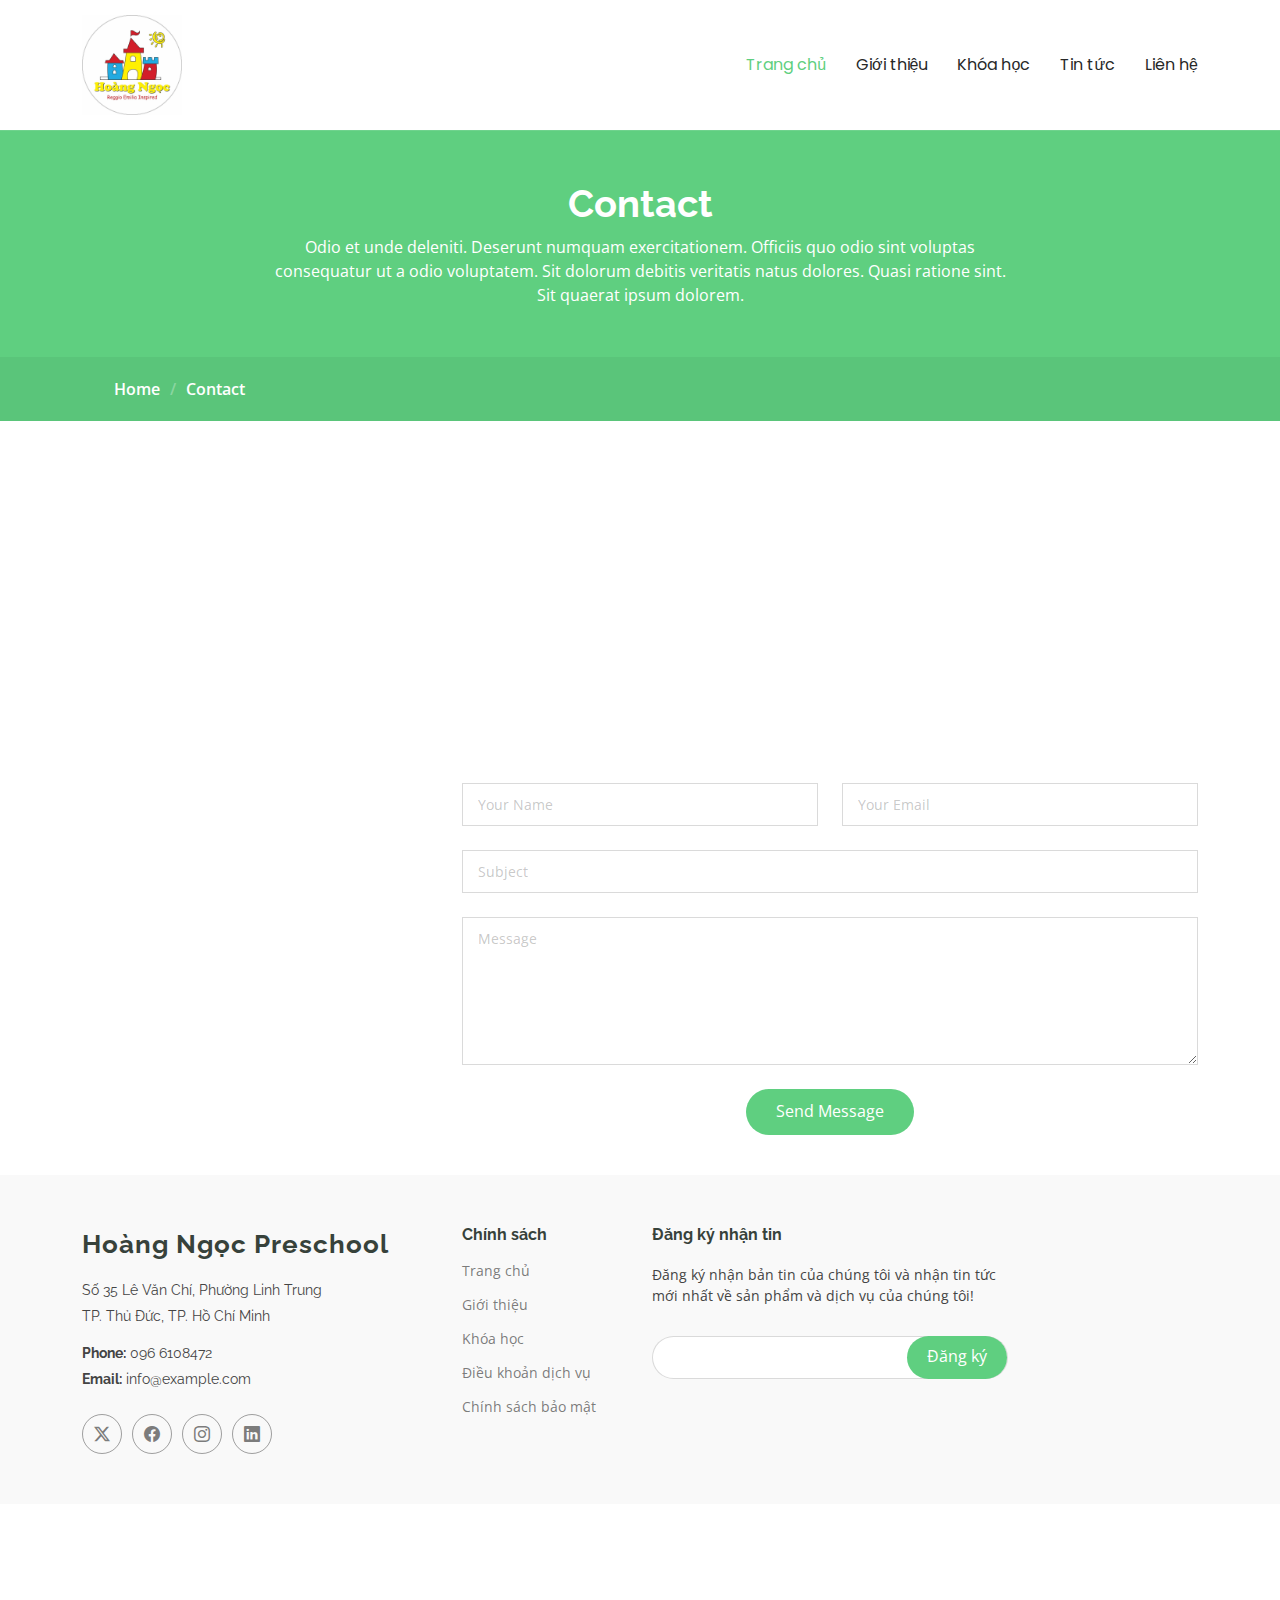
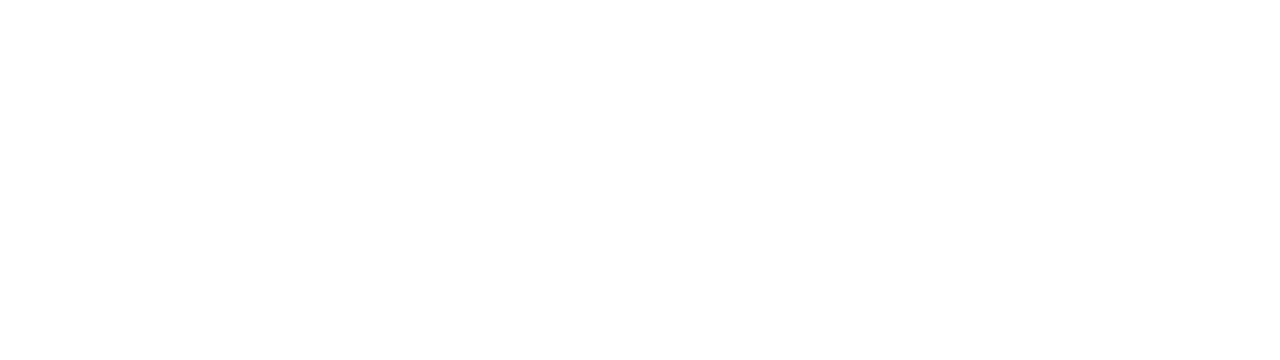
<file: contact.html>
<!DOCTYPE html>
<html lang="en">

<head>
  <meta charset="utf-8">
  <meta content="width=device-width, initial-scale=1.0" name="viewport">
  <title>Contact - Mentor Bootstrap Template</title>
  <meta name="description" content="">
  <meta name="keywords" content="">

  <!-- Favicons -->
  <link href="assets/img/favicon.png" rel="icon">
  <link href="assets/img/apple-touch-icon.png" rel="apple-touch-icon">

  <!-- Fonts -->
  <link href="https://fonts.googleapis.com" rel="preconnect">
  <link href="https://fonts.gstatic.com" rel="preconnect" crossorigin>
  <link href="https://fonts.googleapis.com/css2?family=Open+Sans:ital,wght@0,300;0,400;0,500;0,600;0,700;0,800;1,300;1,400;1,500;1,600;1,700;1,800&family=Poppins:ital,wght@0,100;0,200;0,300;0,400;0,500;0,600;0,700;0,800;0,900;1,100;1,200;1,300;1,400;1,500;1,600;1,700;1,800;1,900&family=Raleway:ital,wght@0,100;0,200;0,300;0,400;0,500;0,600;0,700;0,800;0,900;1,100;1,200;1,300;1,400;1,500;1,600;1,700;1,800;1,900&display=swap" rel="stylesheet">

  <!-- Vendor CSS Files -->
  <link href="assets/vendor/bootstrap/css/bootstrap.min.css" rel="stylesheet">
  <link href="assets/vendor/bootstrap-icons/bootstrap-icons.css" rel="stylesheet">
  <link href="assets/vendor/aos/aos.css" rel="stylesheet">
  <link href="assets/vendor/glightbox/css/glightbox.min.css" rel="stylesheet">
  <link href="assets/vendor/swiper/swiper-bundle.min.css" rel="stylesheet">

  <!-- Main CSS File -->
  <link href="assets/css/main.css" rel="stylesheet">

  <!-- =======================================================
  * Template Name: Mentor
  * Template URL: https://bootstrapmade.com/mentor-free-education-bootstrap-theme/
  * Updated: Aug 07 2024 with Bootstrap v5.3.3
  * Author: BootstrapMade.com
  * License: https://bootstrapmade.com/license/
  ======================================================== -->
</head>

<body class="contact-page">

  <header id="header" class="header d-flex align-items-center sticky-top">
    <div class="container-fluid container-xl position-relative d-flex align-items-center">

      <a href="index.html" class="logo d-flex align-items-center me-auto">
        <!-- Uncomment the line below if you also wish to use an image logo -->
        <img src="assets/img/logo.png" class="w-16" alt="">
        <!-- <h1 class="sitename">Hoàng Ngọc Preschool</h1> -->
      </a>

      <nav id="navmenu" class="navmenu">
        <ul>
          <li><a href="index.html" class="active">Trang chủ<br></a></li>
          <li><a href="about.html">Giới thiệu</a></li>
          <li><a href="courses.html">Khóa học</a></li>
          <li><a href="pricing.html">Tin tức</a></li>
          <!-- <li class="dropdown"><a href="#"><span>Dropdown</span> <i class="bi bi-chevron-down toggle-dropdown"></i></a>
            <ul>
              <li><a href="#">Dropdown 1</a></li>
              <li class="dropdown"><a href="#"><span>Deep Dropdown</span> <i class="bi bi-chevron-down toggle-dropdown"></i></a>
                <ul>
                  <li><a href="#">Deep Dropdown 1</a></li>
                  <li><a href="#">Deep Dropdown 2</a></li>
                  <li><a href="#">Deep Dropdown 3</a></li>
                  <li><a href="#">Deep Dropdown 4</a></li>
                  <li><a href="#">Deep Dropdown 5</a></li>
                </ul>
              </li>
              <li><a href="#">Dropdown 2</a></li>
              <li><a href="#">Dropdown 3</a></li>
              <li><a href="#">Dropdown 4</a></li>
            </ul>
          </li> -->
          <li><a href="contact.html">Liên hệ</a></li>
        </ul>
        <i class="mobile-nav-toggle d-xl-none bi bi-list"></i>
      </nav>

      <!-- <a class="btn-getstarted" href="courses.html">Get Started</a> -->

    </div>
  </header>

  <main class="main">

    <!-- Page Title -->
    <div class="page-title" data-aos="fade">
      <div class="heading">
        <div class="container">
          <div class="row d-flex justify-content-center text-center">
            <div class="col-lg-8">
              <h1>Contact</h1>
              <p class="mb-0">Odio et unde deleniti. Deserunt numquam exercitationem. Officiis quo odio sint voluptas consequatur ut a odio voluptatem. Sit dolorum debitis veritatis natus dolores. Quasi ratione sint. Sit quaerat ipsum dolorem.</p>
            </div>
          </div>
        </div>
      </div>
      <nav class="breadcrumbs">
        <div class="container">
          <ol>
            <li><a href="index.html">Home</a></li>
            <li class="current">Contact</li>
          </ol>
        </div>
      </nav>
    </div><!-- End Page Title -->

    <!-- Contact Section -->
    <section id="contact" class="contact section">

      <div class="mb-5" data-aos="fade-up" data-aos-delay="200">
        <iframe style="border:0; width: 100%; height: 300px;" src="https://www.google.com/maps/embed?pb=!1m14!1m8!1m3!1d48389.78314118045!2d-74.006138!3d40.710059!3m2!1i1024!2i768!4f13.1!3m3!1m2!1s0x89c25a22a3bda30d%3A0xb89d1fe6bc499443!2sDowntown%20Conference%20Center!5e0!3m2!1sen!2sus!4v1676961268712!5m2!1sen!2sus" frameborder="0" allowfullscreen="" loading="lazy" referrerpolicy="no-referrer-when-downgrade"></iframe>
      </div><!-- End Google Maps -->

      <div class="container" data-aos="fade-up" data-aos-delay="100">

        <div class="row gy-4">

          <div class="col-lg-4">
            <div class="info-item d-flex" data-aos="fade-up" data-aos-delay="300">
              <i class="bi bi-geo-alt flex-shrink-0"></i>
              <div>
                <h3>Address</h3>
                <p>A108 Adam Street, New York, NY 535022</p>
              </div>
            </div><!-- End Info Item -->

            <div class="info-item d-flex" data-aos="fade-up" data-aos-delay="400">
              <i class="bi bi-telephone flex-shrink-0"></i>
              <div>
                <h3>Call Us</h3>
                <p>+1 5589 55488 55</p>
              </div>
            </div><!-- End Info Item -->

            <div class="info-item d-flex" data-aos="fade-up" data-aos-delay="500">
              <i class="bi bi-envelope flex-shrink-0"></i>
              <div>
                <h3>Email Us</h3>
                <p>info@example.com</p>
              </div>
            </div><!-- End Info Item -->

          </div>

          <div class="col-lg-8">
            <form action="forms/contact.php" method="post" class="php-email-form" data-aos="fade-up" data-aos-delay="200">
              <div class="row gy-4">

                <div class="col-md-6">
                  <input type="text" name="name" class="form-control" placeholder="Your Name" required="">
                </div>

                <div class="col-md-6 ">
                  <input type="email" class="form-control" name="email" placeholder="Your Email" required="">
                </div>

                <div class="col-md-12">
                  <input type="text" class="form-control" name="subject" placeholder="Subject" required="">
                </div>

                <div class="col-md-12">
                  <textarea class="form-control" name="message" rows="6" placeholder="Message" required=""></textarea>
                </div>

                <div class="col-md-12 text-center">
                  <div class="loading">Loading</div>
                  <div class="error-message"></div>
                  <div class="sent-message">Your message has been sent. Thank you!</div>

                  <button type="submit">Send Message</button>
                </div>

              </div>
            </form>
          </div><!-- End Contact Form -->

        </div>

      </div>

    </section><!-- /Contact Section -->

  </main>

  <footer id="footer" class="footer position-relative light-background">

    <div class="container footer-top">
      <div class="row gy-4">
        <div class="col-lg-4 col-md-6 footer-about">
          <a href="index.html" class="logo d-flex align-items-center">
            <span class="sitename">Hoàng Ngọc Preschool</span>
          </a>
          <div class="footer-contact pt-3">
            <p>Số 35 Lê Văn Chí, Phường Linh Trung</p>
            <p>TP. Thủ Đức, TP. Hồ Chí Minh</p>
            <p class="mt-3"><strong>Phone:</strong> <span>096 6108472</span></p>
            <p><strong>Email:</strong> <span>info@example.com</span></p>
          </div>
          <div class="social-links d-flex mt-4">
            <a href=""><i class="bi bi-twitter-x"></i></a>
            <a href=""><i class="bi bi-facebook"></i></a>
            <a href=""><i class="bi bi-instagram"></i></a>
            <a href=""><i class="bi bi-linkedin"></i></a>
          </div>
        </div>

        <div class="col-lg-2 col-md-3 footer-links">
          <h4>Chính sách</h4>
          <ul>
            <li><a href="#">Trang chủ</a></li>
            <li><a href="#">Giới thiệu</a></li>
            <li><a href="#">Khóa học</a></li>
            <li><a href="#">Điều khoản dịch vụ</a></li>
            <li><a href="#">Chính sách bảo mật</a></li>
          </ul>
        </div>

        <!-- <div class="col-lg-2 col-md-3 footer-links">
          <h4>Our Services</h4>
          <ul>
            <li><a href="#">Web Design</a></li>
            <li><a href="#">Web Development</a></li>
            <li><a href="#">Product Management</a></li>
            <li><a href="#">Marketing</a></li>
            <li><a href="#">Graphic Design</a></li>
          </ul>
        </div> -->

        <div class="col-lg-4 col-md-12 footer-newsletter">
          <h4>Đăng ký nhận tin</h4>
          <p>Đăng ký nhận bản tin của chúng tôi và nhận tin tức mới nhất về sản phẩm và dịch vụ của chúng tôi!</p>
          <form  class="php-email-form">
            <div class="newsletter-form"><input type="email" name="email"><input type="submit" value="Đăng ký"></div>
            <!-- <div class="loading">Loading</div>
            <div class="error-message"></div>
            <div class="sent-message">Your subscription request has been sent. Thank you!</div> -->
          </form>
        </div>

      </div>
    </div>

    <!-- <div class="container copyright text-center mt-4">
      <p>© <span>Copyright</span> <strong class="px-1 sitename">Mentor</strong> <span>All Rights Reserved</span></p>
      <div class="credits"> -->
        <!-- All the links in the footer should remain intact. -->
        <!-- You can delete the links only if you've purchased the pro version. -->
        <!-- Licensing information: https://bootstrapmade.com/license/ -->
        <!-- Purchase the pro version with working PHP/AJAX contact form: [buy-url] -->
        <!-- Designed by <a href="https://bootstrapmade.com/">BootstrapMade</a>
      </div>
    </div> -->

  </footer>
  <iframe src="https://www.google.com/maps/embed?pb=!1m14!1m8!1m3!1d15673.652805666336!2d106.7738789!3d10.8561438!3m2!1i1024!2i768!4f13.1!3m3!1m2!1s0x31752700241f36d3%3A0xd9a89ac8e9a2917a!2zVHLGsOG7nW5nIG3huqdtIG5vbiBIb8OgbmcgTmfhu41j!5e0!3m2!1svi!2s!4v1725864538442!5m2!1svi!2s" width="100%" height="450" style="border:0; " allowfullscreen="true" loading="lazy" referrerpolicy="no-referrer-when-downgrade"></iframe>


  <!-- Scroll Top -->
  <a href="#" id="scroll-top" class="scroll-top d-flex align-items-center justify-content-center"><i class="bi bi-arrow-up-short"></i></a>

  <!-- Preloader -->
  <div id="preloader"></div>

  <!-- Vendor JS Files -->
  <script src="assets/vendor/bootstrap/js/bootstrap.bundle.min.js"></script>
  <script src="assets/vendor/php-email-form/validate.js"></script>
  <script src="assets/vendor/aos/aos.js"></script>
  <script src="assets/vendor/glightbox/js/glightbox.min.js"></script>
  <script src="assets/vendor/purecounter/purecounter_vanilla.js"></script>
  <script src="assets/vendor/swiper/swiper-bundle.min.js"></script>

  <!-- Main JS File -->
  <script src="assets/js/main.js"></script>

</body>

</html>
</file>
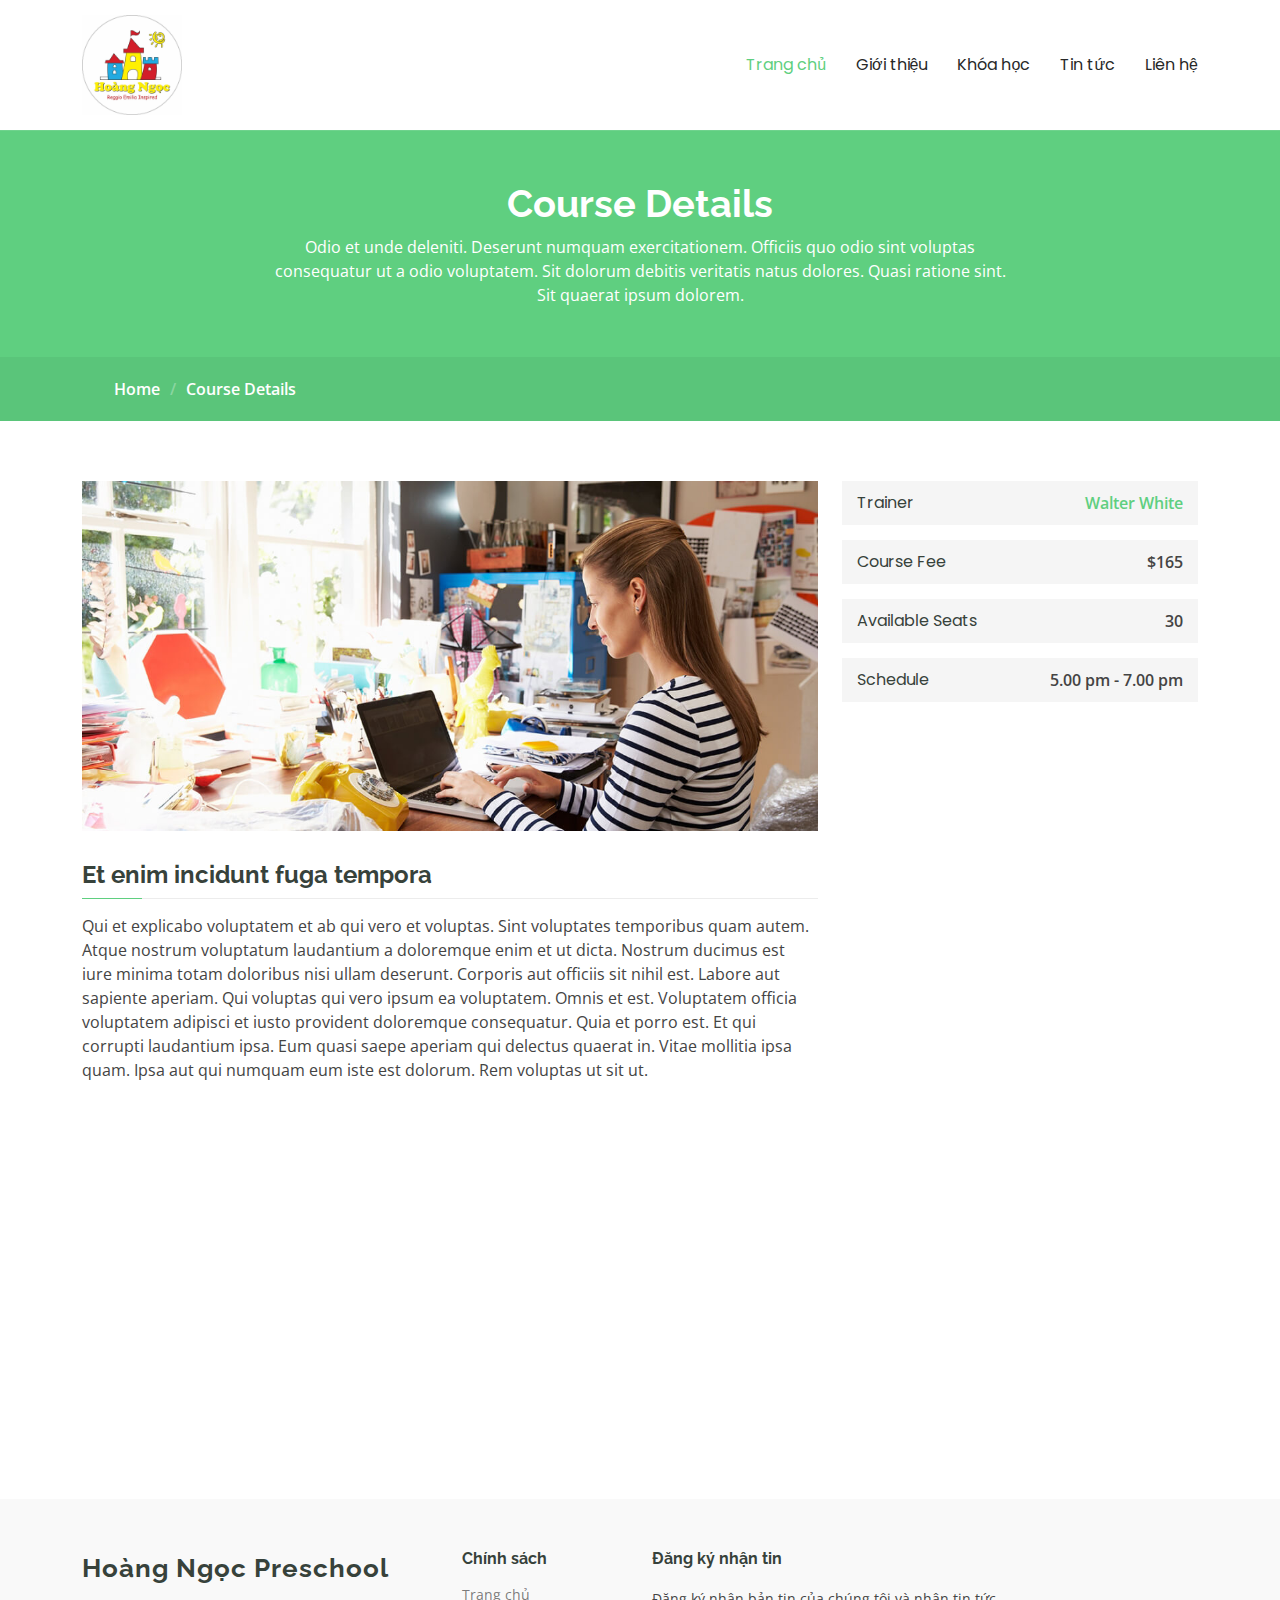
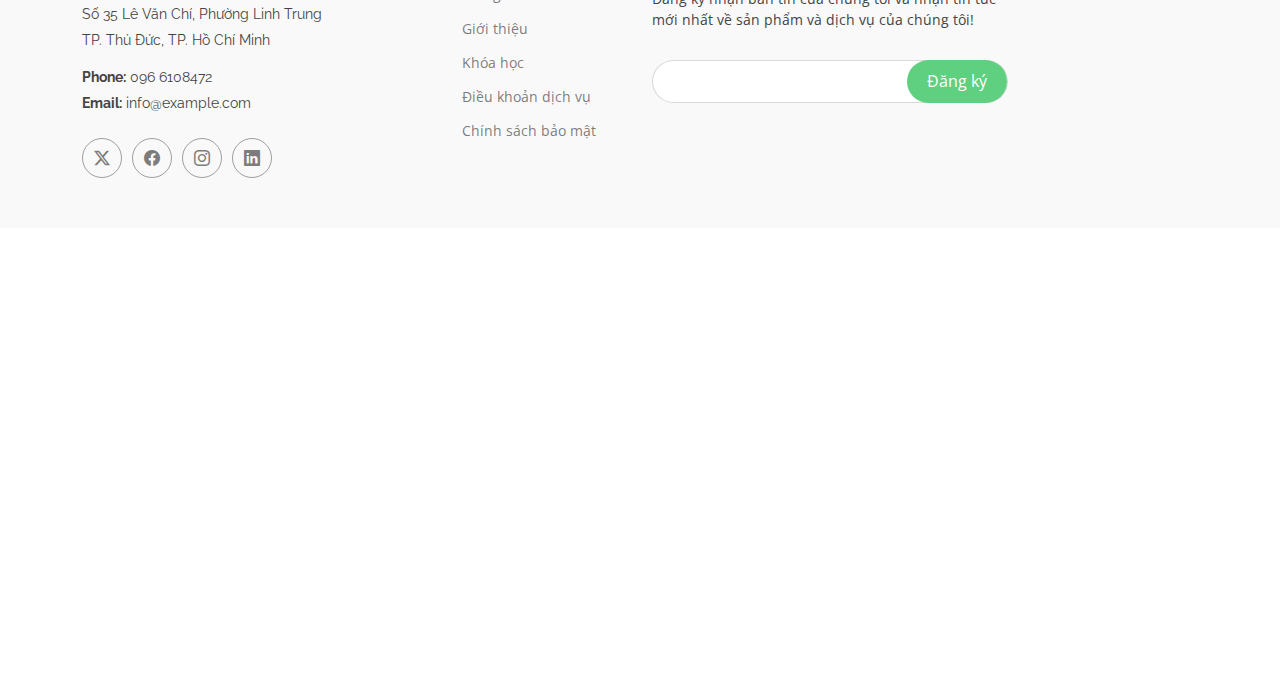
<file: course-details.html>
<!DOCTYPE html>
<html lang="en">

<head>
  <meta charset="utf-8">
  <meta content="width=device-width, initial-scale=1.0" name="viewport">
  <title>Course Details - Mentor Bootstrap Template</title>
  <meta name="description" content="">
  <meta name="keywords" content="">

  <!-- Favicons -->
  <link href="assets/img/favicon.png" rel="icon">
  <link href="assets/img/apple-touch-icon.png" rel="apple-touch-icon">

  <!-- Fonts -->
  <link href="https://fonts.googleapis.com" rel="preconnect">
  <link href="https://fonts.gstatic.com" rel="preconnect" crossorigin>
  <link href="https://fonts.googleapis.com/css2?family=Open+Sans:ital,wght@0,300;0,400;0,500;0,600;0,700;0,800;1,300;1,400;1,500;1,600;1,700;1,800&family=Poppins:ital,wght@0,100;0,200;0,300;0,400;0,500;0,600;0,700;0,800;0,900;1,100;1,200;1,300;1,400;1,500;1,600;1,700;1,800;1,900&family=Raleway:ital,wght@0,100;0,200;0,300;0,400;0,500;0,600;0,700;0,800;0,900;1,100;1,200;1,300;1,400;1,500;1,600;1,700;1,800;1,900&display=swap" rel="stylesheet">

  <!-- Vendor CSS Files -->
  <link href="assets/vendor/bootstrap/css/bootstrap.min.css" rel="stylesheet">
  <link href="assets/vendor/bootstrap-icons/bootstrap-icons.css" rel="stylesheet">
  <link href="assets/vendor/aos/aos.css" rel="stylesheet">
  <link href="assets/vendor/glightbox/css/glightbox.min.css" rel="stylesheet">
  <link href="assets/vendor/swiper/swiper-bundle.min.css" rel="stylesheet">

  <!-- Main CSS File -->
  <link href="assets/css/main.css" rel="stylesheet">

  <!-- =======================================================
  * Template Name: Mentor
  * Template URL: https://bootstrapmade.com/mentor-free-education-bootstrap-theme/
  * Updated: Aug 07 2024 with Bootstrap v5.3.3
  * Author: BootstrapMade.com
  * License: https://bootstrapmade.com/license/
  ======================================================== -->
</head>

<body class="course-details-page">

  <header id="header" class="header d-flex align-items-center sticky-top">
    <div class="container-fluid container-xl position-relative d-flex align-items-center">

      <a href="index.html" class="logo d-flex align-items-center me-auto">
        <!-- Uncomment the line below if you also wish to use an image logo -->
        <img src="assets/img/logo.png" class="w-16" alt="">
        <!-- <h1 class="sitename">Hoàng Ngọc Preschool</h1> -->
      </a>

      <nav id="navmenu" class="navmenu">
        <ul>
          <li><a href="index.html" class="active">Trang chủ<br></a></li>
          <li><a href="about.html">Giới thiệu</a></li>
          <li><a href="courses.html">Khóa học</a></li>
          <li><a href="pricing.html">Tin tức</a></li>
          <!-- <li class="dropdown"><a href="#"><span>Dropdown</span> <i class="bi bi-chevron-down toggle-dropdown"></i></a>
            <ul>
              <li><a href="#">Dropdown 1</a></li>
              <li class="dropdown"><a href="#"><span>Deep Dropdown</span> <i class="bi bi-chevron-down toggle-dropdown"></i></a>
                <ul>
                  <li><a href="#">Deep Dropdown 1</a></li>
                  <li><a href="#">Deep Dropdown 2</a></li>
                  <li><a href="#">Deep Dropdown 3</a></li>
                  <li><a href="#">Deep Dropdown 4</a></li>
                  <li><a href="#">Deep Dropdown 5</a></li>
                </ul>
              </li>
              <li><a href="#">Dropdown 2</a></li>
              <li><a href="#">Dropdown 3</a></li>
              <li><a href="#">Dropdown 4</a></li>
            </ul>
          </li> -->
          <li><a href="contact.html">Liên hệ</a></li>
        </ul>
        <i class="mobile-nav-toggle d-xl-none bi bi-list"></i>
      </nav>

      <!-- <a class="btn-getstarted" href="courses.html">Get Started</a> -->

    </div>
  </header>

  <main class="main">

    <!-- Page Title -->
    <div class="page-title" data-aos="fade">
      <div class="heading">
        <div class="container">
          <div class="row d-flex justify-content-center text-center">
            <div class="col-lg-8">
              <h1>Course Details</h1>
              <p class="mb-0">Odio et unde deleniti. Deserunt numquam exercitationem. Officiis quo odio sint voluptas consequatur ut a odio voluptatem. Sit dolorum debitis veritatis natus dolores. Quasi ratione sint. Sit quaerat ipsum dolorem.</p>
            </div>
          </div>
        </div>
      </div>
      <nav class="breadcrumbs">
        <div class="container">
          <ol>
            <li><a href="index.html">Home</a></li>
            <li class="current">Course Details</li>
          </ol>
        </div>
      </nav>
    </div><!-- End Page Title -->

    <!-- Courses Course Details Section -->
    <section id="courses-course-details" class="courses-course-details section">

      <div class="container" data-aos="fade-up">

        <div class="row">
          <div class="col-lg-8">
            <img src="assets/img/course-details.jpg" class="img-fluid" alt="">
            <h3>Et enim incidunt fuga tempora</h3>
            <p>
              Qui et explicabo voluptatem et ab qui vero et voluptas. Sint voluptates temporibus quam autem. Atque nostrum voluptatum laudantium a doloremque enim et ut dicta. Nostrum ducimus est iure minima totam doloribus nisi ullam deserunt. Corporis aut officiis sit nihil est. Labore aut sapiente aperiam.
              Qui voluptas qui vero ipsum ea voluptatem. Omnis et est. Voluptatem officia voluptatem adipisci et iusto provident doloremque consequatur. Quia et porro est. Et qui corrupti laudantium ipsa.
              Eum quasi saepe aperiam qui delectus quaerat in. Vitae mollitia ipsa quam. Ipsa aut qui numquam eum iste est dolorum. Rem voluptas ut sit ut.
            </p>
          </div>
          <div class="col-lg-4">

            <div class="course-info d-flex justify-content-between align-items-center">
              <h5>Trainer</h5>
              <p><a href="#">Walter White</a></p>
            </div>

            <div class="course-info d-flex justify-content-between align-items-center">
              <h5>Course Fee</h5>
              <p>$165</p>
            </div>

            <div class="course-info d-flex justify-content-between align-items-center">
              <h5>Available Seats</h5>
              <p>30</p>
            </div>

            <div class="course-info d-flex justify-content-between align-items-center">
              <h5>Schedule</h5>
              <p>5.00 pm - 7.00 pm</p>
            </div>

          </div>
        </div>

      </div>

    </section><!-- /Courses Course Details Section -->

    <!-- Tabs Section -->
    <section id="tabs" class="tabs section">

      <div class="container" data-aos="fade-up" data-aos-delay="100">

        <div class="row">
          <div class="col-lg-3">
            <ul class="nav nav-tabs flex-column">
              <li class="nav-item">
                <a class="nav-link active show" data-bs-toggle="tab" href="#tab-1">Modi sit est</a>
              </li>
              <li class="nav-item">
                <a class="nav-link" data-bs-toggle="tab" href="#tab-2">Unde praesentium sed</a>
              </li>
              <li class="nav-item">
                <a class="nav-link" data-bs-toggle="tab" href="#tab-3">Pariatur explicabo vel</a>
              </li>
              <li class="nav-item">
                <a class="nav-link" data-bs-toggle="tab" href="#tab-4">Nostrum qui quasi</a>
              </li>
              <li class="nav-item">
                <a class="nav-link" data-bs-toggle="tab" href="#tab-5">Iusto ut expedita aut</a>
              </li>
            </ul>
          </div>
          <div class="col-lg-9 mt-4 mt-lg-0">
            <div class="tab-content">
              <div class="tab-pane active show" id="tab-1">
                <div class="row">
                  <div class="col-lg-8 details order-2 order-lg-1">
                    <h3>Architecto ut aperiam autem id</h3>
                    <p class="fst-italic">Qui laudantium consequatur laborum sit qui ad sapiente dila parde sonata raqer a videna mareta paulona marka</p>
                    <p>Et nobis maiores eius. Voluptatibus ut enim blanditiis atque harum sint. Laborum eos ipsum ipsa odit magni. Incidunt hic ut molestiae aut qui. Est repellat minima eveniet eius et quis magni nihil. Consequatur dolorem quaerat quos qui similique accusamus nostrum rem vero</p>
                  </div>
                  <div class="col-lg-4 text-center order-1 order-lg-2">
                    <img src="assets/img/tabs/tab-1.png" alt="" class="img-fluid">
                  </div>
                </div>
              </div>
              <div class="tab-pane" id="tab-2">
                <div class="row">
                  <div class="col-lg-8 details order-2 order-lg-1">
                    <h3>Et blanditiis nemo veritatis excepturi</h3>
                    <p class="fst-italic">Qui laudantium consequatur laborum sit qui ad sapiente dila parde sonata raqer a videna mareta paulona marka</p>
                    <p>Ea ipsum voluptatem consequatur quis est. Illum error ullam omnis quia et reiciendis sunt sunt est. Non aliquid repellendus itaque accusamus eius et velit ipsa voluptates. Optio nesciunt eaque beatae accusamus lerode pakto madirna desera vafle de nideran pal</p>
                  </div>
                  <div class="col-lg-4 text-center order-1 order-lg-2">
                    <img src="assets/img/tabs/tab-2.png" alt="" class="img-fluid">
                  </div>
                </div>
              </div>
              <div class="tab-pane" id="tab-3">
                <div class="row">
                  <div class="col-lg-8 details order-2 order-lg-1">
                    <h3>Impedit facilis occaecati odio neque aperiam sit</h3>
                    <p class="fst-italic">Eos voluptatibus quo. Odio similique illum id quidem non enim fuga. Qui natus non sunt dicta dolor et. In asperiores velit quaerat perferendis aut</p>
                    <p>Iure officiis odit rerum. Harum sequi eum illum corrupti culpa veritatis quisquam. Neque necessitatibus illo rerum eum ut. Commodi ipsam minima molestiae sed laboriosam a iste odio. Earum odit nesciunt fugiat sit ullam. Soluta et harum voluptatem optio quae</p>
                  </div>
                  <div class="col-lg-4 text-center order-1 order-lg-2">
                    <img src="assets/img/tabs/tab-3.png" alt="" class="img-fluid">
                  </div>
                </div>
              </div>
              <div class="tab-pane" id="tab-4">
                <div class="row">
                  <div class="col-lg-8 details order-2 order-lg-1">
                    <h3>Fuga dolores inventore laboriosam ut est accusamus laboriosam dolore</h3>
                    <p class="fst-italic">Totam aperiam accusamus. Repellat consequuntur iure voluptas iure porro quis delectus</p>
                    <p>Eaque consequuntur consequuntur libero expedita in voluptas. Nostrum ipsam necessitatibus aliquam fugiat debitis quis velit. Eum ex maxime error in consequatur corporis atque. Eligendi asperiores sed qui veritatis aperiam quia a laborum inventore</p>
                  </div>
                  <div class="col-lg-4 text-center order-1 order-lg-2">
                    <img src="assets/img/tabs/tab-4.png" alt="" class="img-fluid">
                  </div>
                </div>
              </div>
              <div class="tab-pane" id="tab-5">
                <div class="row">
                  <div class="col-lg-8 details order-2 order-lg-1">
                    <h3>Est eveniet ipsam sindera pad rone matrelat sando reda</h3>
                    <p class="fst-italic">Omnis blanditiis saepe eos autem qui sunt debitis porro quia.</p>
                    <p>Exercitationem nostrum omnis. Ut reiciendis repudiandae minus. Omnis recusandae ut non quam ut quod eius qui. Ipsum quia odit vero atque qui quibusdam amet. Occaecati sed est sint aut vitae molestiae voluptate vel</p>
                  </div>
                  <div class="col-lg-4 text-center order-1 order-lg-2">
                    <img src="assets/img/tabs/tab-5.png" alt="" class="img-fluid">
                  </div>
                </div>
              </div>
            </div>
          </div>
        </div>

      </div>

    </section><!-- /Tabs Section -->

  </main>

  <footer id="footer" class="footer position-relative light-background">

    <div class="container footer-top">
      <div class="row gy-4">
        <div class="col-lg-4 col-md-6 footer-about">
          <a href="index.html" class="logo d-flex align-items-center">
            <span class="sitename">Hoàng Ngọc Preschool</span>
          </a>
          <div class="footer-contact pt-3">
            <p>Số 35 Lê Văn Chí, Phường Linh Trung</p>
            <p>TP. Thủ Đức, TP. Hồ Chí Minh</p>
            <p class="mt-3"><strong>Phone:</strong> <span>096 6108472</span></p>
            <p><strong>Email:</strong> <span>info@example.com</span></p>
          </div>
          <div class="social-links d-flex mt-4">
            <a href=""><i class="bi bi-twitter-x"></i></a>
            <a href=""><i class="bi bi-facebook"></i></a>
            <a href=""><i class="bi bi-instagram"></i></a>
            <a href=""><i class="bi bi-linkedin"></i></a>
          </div>
        </div>

        <div class="col-lg-2 col-md-3 footer-links">
          <h4>Chính sách</h4>
          <ul>
            <li><a href="#">Trang chủ</a></li>
            <li><a href="#">Giới thiệu</a></li>
            <li><a href="#">Khóa học</a></li>
            <li><a href="#">Điều khoản dịch vụ</a></li>
            <li><a href="#">Chính sách bảo mật</a></li>
          </ul>
        </div>

        <!-- <div class="col-lg-2 col-md-3 footer-links">
          <h4>Our Services</h4>
          <ul>
            <li><a href="#">Web Design</a></li>
            <li><a href="#">Web Development</a></li>
            <li><a href="#">Product Management</a></li>
            <li><a href="#">Marketing</a></li>
            <li><a href="#">Graphic Design</a></li>
          </ul>
        </div> -->

        <div class="col-lg-4 col-md-12 footer-newsletter">
          <h4>Đăng ký nhận tin</h4>
          <p>Đăng ký nhận bản tin của chúng tôi và nhận tin tức mới nhất về sản phẩm và dịch vụ của chúng tôi!</p>
          <form  class="php-email-form">
            <div class="newsletter-form"><input type="email" name="email"><input type="submit" value="Đăng ký"></div>
            <!-- <div class="loading">Loading</div>
            <div class="error-message"></div>
            <div class="sent-message">Your subscription request has been sent. Thank you!</div> -->
          </form>
        </div>

      </div>
    </div>

    <!-- <div class="container copyright text-center mt-4">
      <p>© <span>Copyright</span> <strong class="px-1 sitename">Mentor</strong> <span>All Rights Reserved</span></p>
      <div class="credits"> -->
        <!-- All the links in the footer should remain intact. -->
        <!-- You can delete the links only if you've purchased the pro version. -->
        <!-- Licensing information: https://bootstrapmade.com/license/ -->
        <!-- Purchase the pro version with working PHP/AJAX contact form: [buy-url] -->
        <!-- Designed by <a href="https://bootstrapmade.com/">BootstrapMade</a>
      </div>
    </div> -->

  </footer>
  <iframe src="https://www.google.com/maps/embed?pb=!1m14!1m8!1m3!1d15673.652805666336!2d106.7738789!3d10.8561438!3m2!1i1024!2i768!4f13.1!3m3!1m2!1s0x31752700241f36d3%3A0xd9a89ac8e9a2917a!2zVHLGsOG7nW5nIG3huqdtIG5vbiBIb8OgbmcgTmfhu41j!5e0!3m2!1svi!2s!4v1725864538442!5m2!1svi!2s" width="100%" height="450" style="border:0; " allowfullscreen="true" loading="lazy" referrerpolicy="no-referrer-when-downgrade"></iframe>


  <!-- Scroll Top -->
  <a href="#" id="scroll-top" class="scroll-top d-flex align-items-center justify-content-center"><i class="bi bi-arrow-up-short"></i></a>

  <!-- Preloader -->
  <div id="preloader"></div>

  <!-- Vendor JS Files -->
  <script src="assets/vendor/bootstrap/js/bootstrap.bundle.min.js"></script>
  <script src="assets/vendor/php-email-form/validate.js"></script>
  <script src="assets/vendor/aos/aos.js"></script>
  <script src="assets/vendor/glightbox/js/glightbox.min.js"></script>
  <script src="assets/vendor/purecounter/purecounter_vanilla.js"></script>
  <script src="assets/vendor/swiper/swiper-bundle.min.js"></script>

  <!-- Main JS File -->
  <script src="assets/js/main.js"></script>

</body>

</html>
</file>
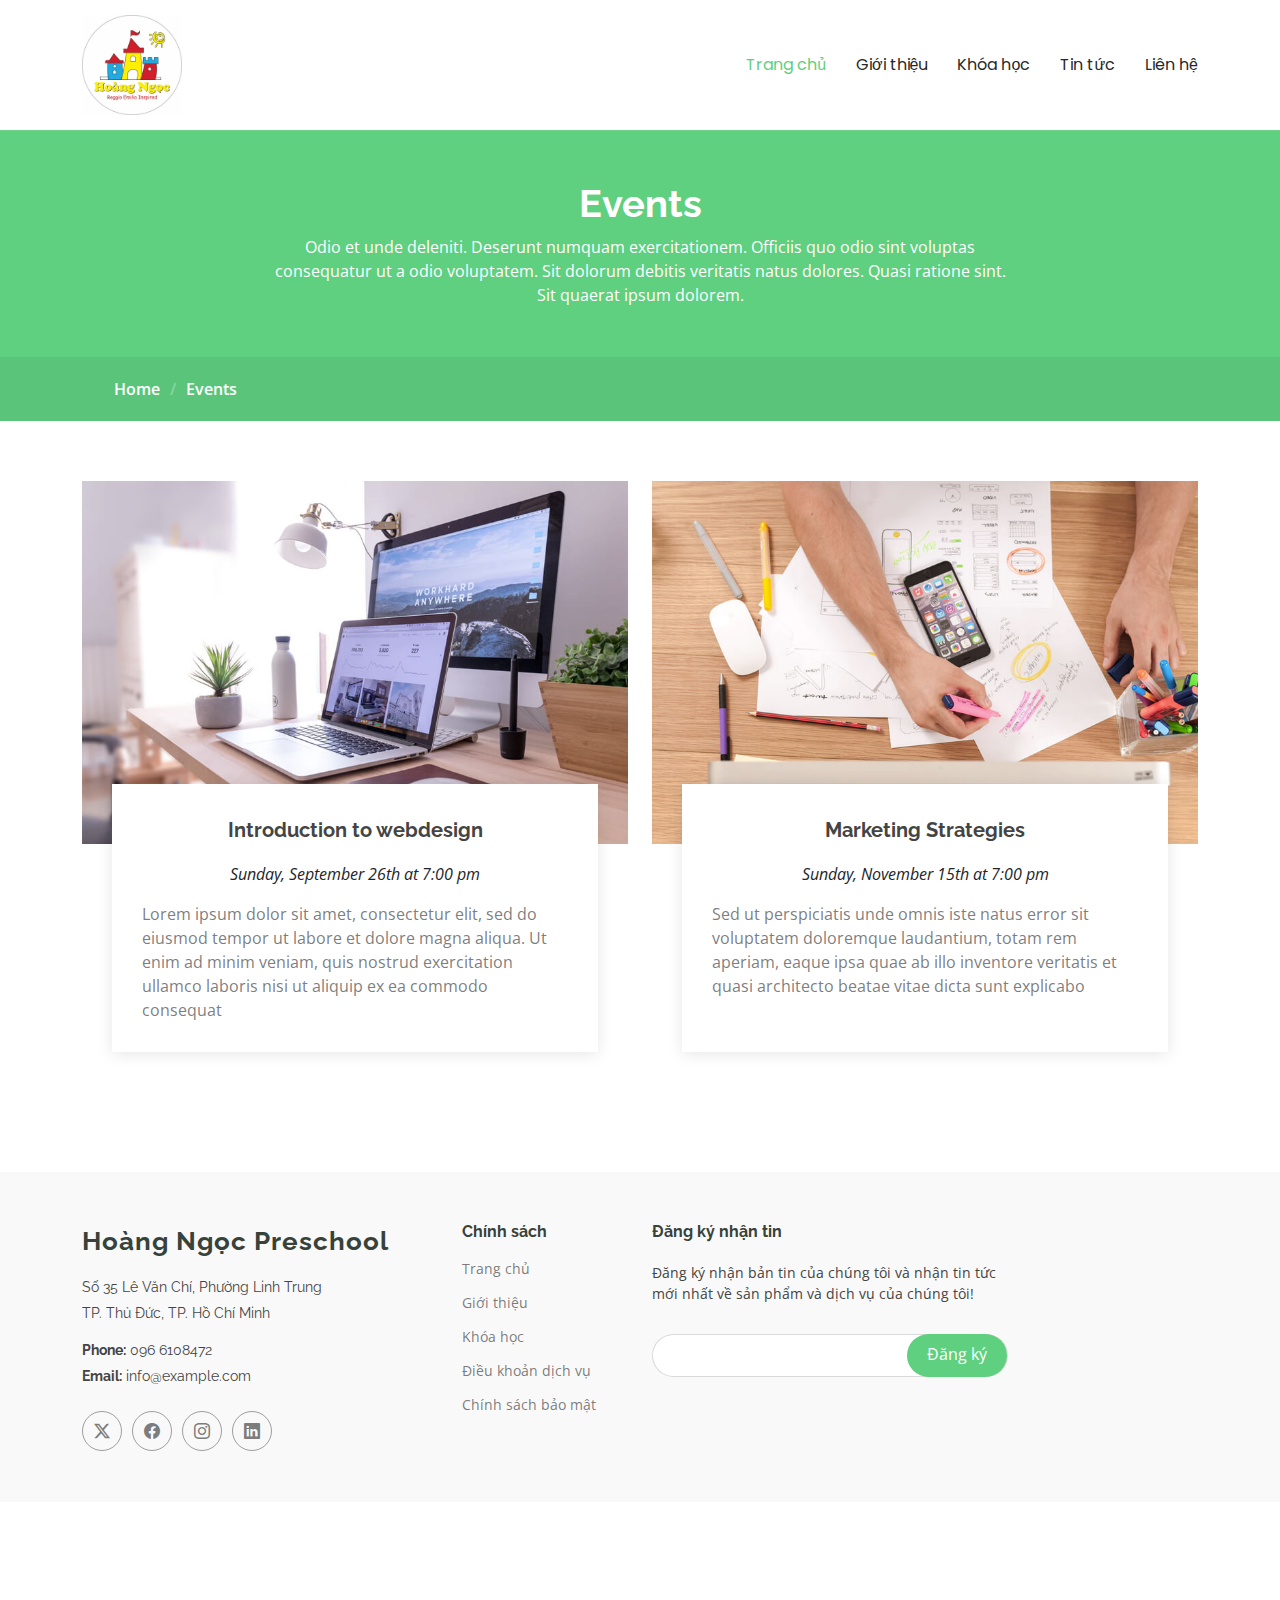
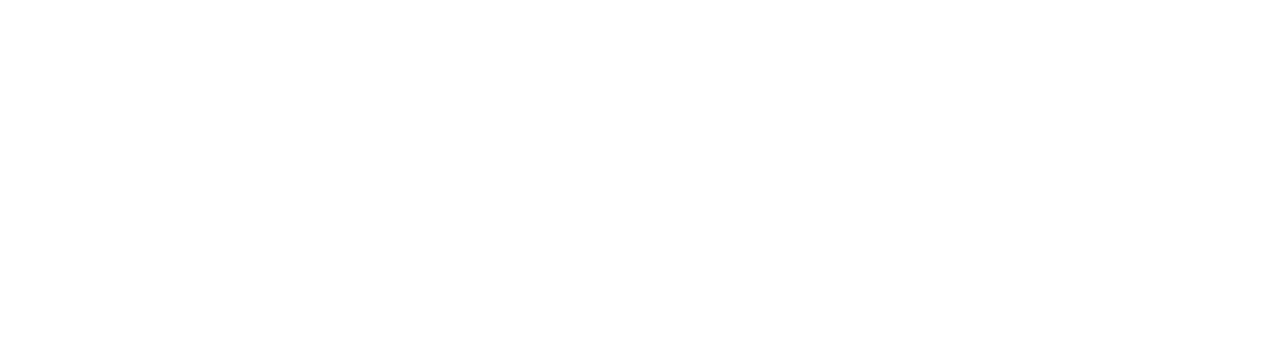
<file: events.html>
<!DOCTYPE html>
<html lang="en">

<head>
  <meta charset="utf-8">
  <meta content="width=device-width, initial-scale=1.0" name="viewport">
  <title>Events - Mentor Bootstrap Template</title>
  <meta name="description" content="">
  <meta name="keywords" content="">

  <!-- Favicons -->
  <link href="assets/img/favicon.png" rel="icon">
  <link href="assets/img/apple-touch-icon.png" rel="apple-touch-icon">

  <!-- Fonts -->
  <link href="https://fonts.googleapis.com" rel="preconnect">
  <link href="https://fonts.gstatic.com" rel="preconnect" crossorigin>
  <link href="https://fonts.googleapis.com/css2?family=Open+Sans:ital,wght@0,300;0,400;0,500;0,600;0,700;0,800;1,300;1,400;1,500;1,600;1,700;1,800&family=Poppins:ital,wght@0,100;0,200;0,300;0,400;0,500;0,600;0,700;0,800;0,900;1,100;1,200;1,300;1,400;1,500;1,600;1,700;1,800;1,900&family=Raleway:ital,wght@0,100;0,200;0,300;0,400;0,500;0,600;0,700;0,800;0,900;1,100;1,200;1,300;1,400;1,500;1,600;1,700;1,800;1,900&display=swap" rel="stylesheet">

  <!-- Vendor CSS Files -->
  <link href="assets/vendor/bootstrap/css/bootstrap.min.css" rel="stylesheet">
  <link href="assets/vendor/bootstrap-icons/bootstrap-icons.css" rel="stylesheet">
  <link href="assets/vendor/aos/aos.css" rel="stylesheet">
  <link href="assets/vendor/glightbox/css/glightbox.min.css" rel="stylesheet">
  <link href="assets/vendor/swiper/swiper-bundle.min.css" rel="stylesheet">

  <!-- Main CSS File -->
  <link href="assets/css/main.css" rel="stylesheet">

  <!-- =======================================================
  * Template Name: Mentor
  * Template URL: https://bootstrapmade.com/mentor-free-education-bootstrap-theme/
  * Updated: Aug 07 2024 with Bootstrap v5.3.3
  * Author: BootstrapMade.com
  * License: https://bootstrapmade.com/license/
  ======================================================== -->
</head>

<body class="events-page">

  <header id="header" class="header d-flex align-items-center sticky-top">
    <div class="container-fluid container-xl position-relative d-flex align-items-center">

      <a href="index.html" class="logo d-flex align-items-center me-auto">
        <!-- Uncomment the line below if you also wish to use an image logo -->
        <img src="assets/img/logo.png" class="w-16" alt="">
        <!-- <h1 class="sitename">Hoàng Ngọc Preschool</h1> -->
      </a>

      <nav id="navmenu" class="navmenu">
        <ul>
          <li><a href="index.html" class="active">Trang chủ<br></a></li>
          <li><a href="about.html">Giới thiệu</a></li>
          <li><a href="courses.html">Khóa học</a></li>
          <li><a href="pricing.html">Tin tức</a></li>
          <!-- <li class="dropdown"><a href="#"><span>Dropdown</span> <i class="bi bi-chevron-down toggle-dropdown"></i></a>
            <ul>
              <li><a href="#">Dropdown 1</a></li>
              <li class="dropdown"><a href="#"><span>Deep Dropdown</span> <i class="bi bi-chevron-down toggle-dropdown"></i></a>
                <ul>
                  <li><a href="#">Deep Dropdown 1</a></li>
                  <li><a href="#">Deep Dropdown 2</a></li>
                  <li><a href="#">Deep Dropdown 3</a></li>
                  <li><a href="#">Deep Dropdown 4</a></li>
                  <li><a href="#">Deep Dropdown 5</a></li>
                </ul>
              </li>
              <li><a href="#">Dropdown 2</a></li>
              <li><a href="#">Dropdown 3</a></li>
              <li><a href="#">Dropdown 4</a></li>
            </ul>
          </li> -->
          <li><a href="contact.html">Liên hệ</a></li>
        </ul>
        <i class="mobile-nav-toggle d-xl-none bi bi-list"></i>
      </nav>

      <!-- <a class="btn-getstarted" href="courses.html">Get Started</a> -->

    </div>
  </header>

  <main class="main">

    <!-- Page Title -->
    <div class="page-title" data-aos="fade">
      <div class="heading">
        <div class="container">
          <div class="row d-flex justify-content-center text-center">
            <div class="col-lg-8">
              <h1>Events</h1>
              <p class="mb-0">Odio et unde deleniti. Deserunt numquam exercitationem. Officiis quo odio sint voluptas consequatur ut a odio voluptatem. Sit dolorum debitis veritatis natus dolores. Quasi ratione sint. Sit quaerat ipsum dolorem.</p>
            </div>
          </div>
        </div>
      </div>
      <nav class="breadcrumbs">
        <div class="container">
          <ol>
            <li><a href="index.html">Home</a></li>
            <li class="current">Events</li>
          </ol>
        </div>
      </nav>
    </div><!-- End Page Title -->

    <!-- Events Section -->
    <section id="events" class="events section">

      <div class="container" data-aos="fade-up">

        <div class="row">
          <div class="col-md-6 d-flex align-items-stretch">
            <div class="card">
              <div class="card-img">
                <img src="assets/img/events-item-1.jpg" alt="...">
              </div>
              <div class="card-body">
                <h5 class="card-title"><a href="">Introduction to webdesign</a></h5>
                <p class="fst-italic text-center">Sunday, September 26th at 7:00 pm</p>
                <p class="card-text">Lorem ipsum dolor sit amet, consectetur elit, sed do eiusmod tempor ut labore et dolore magna aliqua. Ut enim ad minim veniam, quis nostrud exercitation ullamco laboris nisi ut aliquip ex ea commodo consequat</p>
              </div>
            </div>
          </div>
          <div class="col-md-6 d-flex align-items-stretch">
            <div class="card">
              <div class="card-img">
                <img src="assets/img/events-item-2.jpg" alt="...">
              </div>
              <div class="card-body">
                <h5 class="card-title"><a href="">Marketing Strategies</a></h5>
                <p class="fst-italic text-center">Sunday, November 15th at 7:00 pm</p>
                <p class="card-text">Sed ut perspiciatis unde omnis iste natus error sit voluptatem doloremque laudantium, totam rem aperiam, eaque ipsa quae ab illo inventore veritatis et quasi architecto beatae vitae dicta sunt explicabo</p>
              </div>
            </div>

          </div>
        </div>

      </div>

    </section><!-- /Events Section -->

  </main>

  <footer id="footer" class="footer position-relative light-background">

    <div class="container footer-top">
      <div class="row gy-4">
        <div class="col-lg-4 col-md-6 footer-about">
          <a href="index.html" class="logo d-flex align-items-center">
            <span class="sitename">Hoàng Ngọc Preschool</span>
          </a>
          <div class="footer-contact pt-3">
            <p>Số 35 Lê Văn Chí, Phường Linh Trung</p>
            <p>TP. Thủ Đức, TP. Hồ Chí Minh</p>
            <p class="mt-3"><strong>Phone:</strong> <span>096 6108472</span></p>
            <p><strong>Email:</strong> <span>info@example.com</span></p>
          </div>
          <div class="social-links d-flex mt-4">
            <a href=""><i class="bi bi-twitter-x"></i></a>
            <a href=""><i class="bi bi-facebook"></i></a>
            <a href=""><i class="bi bi-instagram"></i></a>
            <a href=""><i class="bi bi-linkedin"></i></a>
          </div>
        </div>

        <div class="col-lg-2 col-md-3 footer-links">
          <h4>Chính sách</h4>
          <ul>
            <li><a href="#">Trang chủ</a></li>
            <li><a href="#">Giới thiệu</a></li>
            <li><a href="#">Khóa học</a></li>
            <li><a href="#">Điều khoản dịch vụ</a></li>
            <li><a href="#">Chính sách bảo mật</a></li>
          </ul>
        </div>

        <!-- <div class="col-lg-2 col-md-3 footer-links">
          <h4>Our Services</h4>
          <ul>
            <li><a href="#">Web Design</a></li>
            <li><a href="#">Web Development</a></li>
            <li><a href="#">Product Management</a></li>
            <li><a href="#">Marketing</a></li>
            <li><a href="#">Graphic Design</a></li>
          </ul>
        </div> -->

        <div class="col-lg-4 col-md-12 footer-newsletter">
          <h4>Đăng ký nhận tin</h4>
          <p>Đăng ký nhận bản tin của chúng tôi và nhận tin tức mới nhất về sản phẩm và dịch vụ của chúng tôi!</p>
          <form  class="php-email-form">
            <div class="newsletter-form"><input type="email" name="email"><input type="submit" value="Đăng ký"></div>
            <!-- <div class="loading">Loading</div>
            <div class="error-message"></div>
            <div class="sent-message">Your subscription request has been sent. Thank you!</div> -->
          </form>
        </div>

      </div>
    </div>

    <!-- <div class="container copyright text-center mt-4">
      <p>© <span>Copyright</span> <strong class="px-1 sitename">Mentor</strong> <span>All Rights Reserved</span></p>
      <div class="credits"> -->
        <!-- All the links in the footer should remain intact. -->
        <!-- You can delete the links only if you've purchased the pro version. -->
        <!-- Licensing information: https://bootstrapmade.com/license/ -->
        <!-- Purchase the pro version with working PHP/AJAX contact form: [buy-url] -->
        <!-- Designed by <a href="https://bootstrapmade.com/">BootstrapMade</a>
      </div>
    </div> -->

  </footer>
  <iframe src="https://www.google.com/maps/embed?pb=!1m14!1m8!1m3!1d15673.652805666336!2d106.7738789!3d10.8561438!3m2!1i1024!2i768!4f13.1!3m3!1m2!1s0x31752700241f36d3%3A0xd9a89ac8e9a2917a!2zVHLGsOG7nW5nIG3huqdtIG5vbiBIb8OgbmcgTmfhu41j!5e0!3m2!1svi!2s!4v1725864538442!5m2!1svi!2s" width="100%" height="450" style="border:0; " allowfullscreen="true" loading="lazy" referrerpolicy="no-referrer-when-downgrade"></iframe>


  <!-- Scroll Top -->
  <a href="#" id="scroll-top" class="scroll-top d-flex align-items-center justify-content-center"><i class="bi bi-arrow-up-short"></i></a>

  <!-- Preloader -->
  <div id="preloader"></div>

  <!-- Vendor JS Files -->
  <script src="assets/vendor/bootstrap/js/bootstrap.bundle.min.js"></script>
  <script src="assets/vendor/php-email-form/validate.js"></script>
  <script src="assets/vendor/aos/aos.js"></script>
  <script src="assets/vendor/glightbox/js/glightbox.min.js"></script>
  <script src="assets/vendor/purecounter/purecounter_vanilla.js"></script>
  <script src="assets/vendor/swiper/swiper-bundle.min.js"></script>

  <!-- Main JS File -->
  <script src="assets/js/main.js"></script>

</body>

</html>
</file>
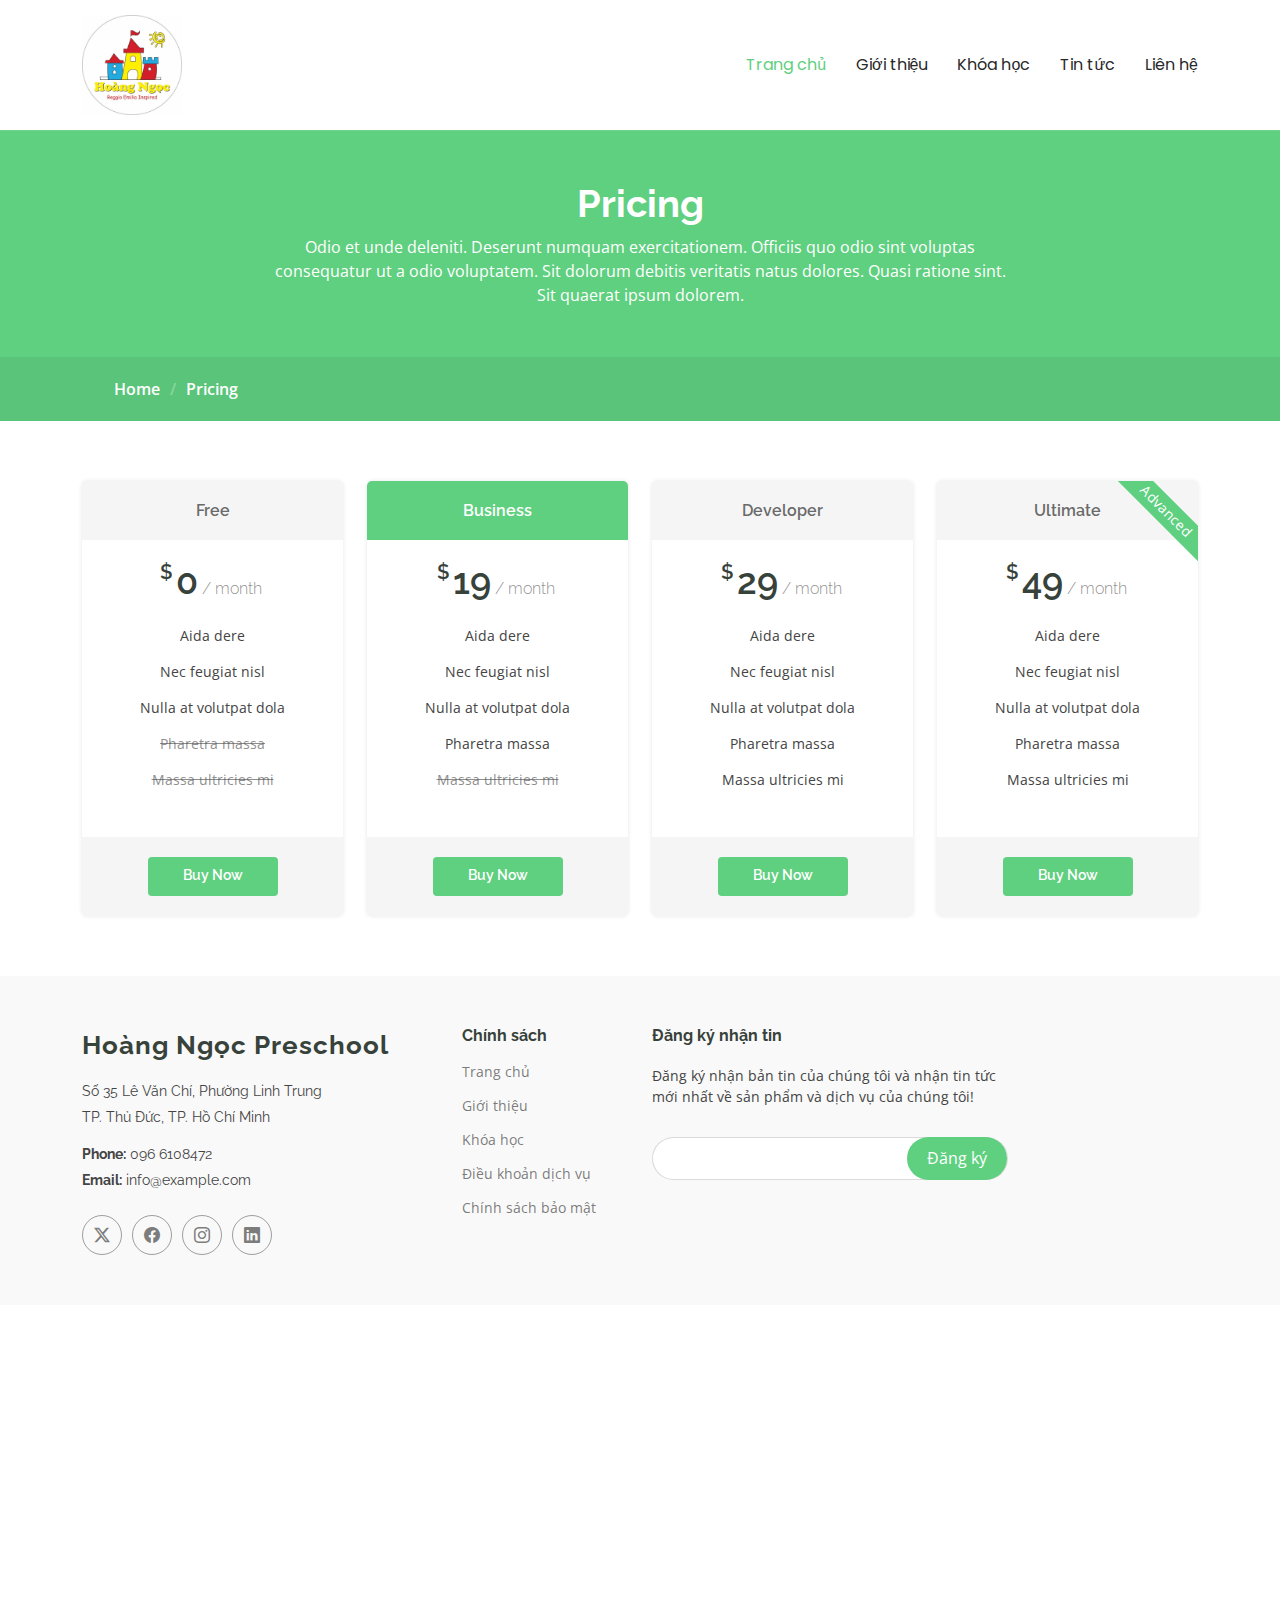
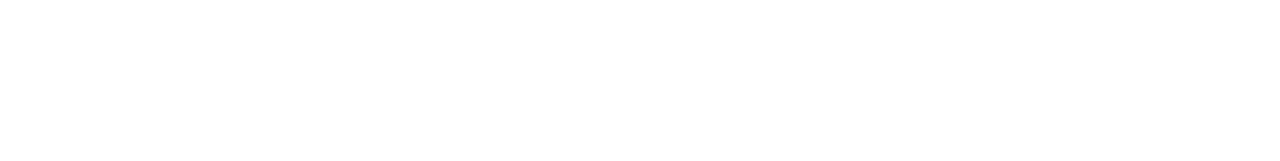
<file: pricing.html>
<!DOCTYPE html>
<html lang="en">

<head>
  <meta charset="utf-8">
  <meta content="width=device-width, initial-scale=1.0" name="viewport">
  <title>Pricing - Mentor Bootstrap Template</title>
  <meta name="description" content="">
  <meta name="keywords" content="">

  <!-- Favicons -->
  <link href="assets/img/favicon.png" rel="icon">
  <link href="assets/img/apple-touch-icon.png" rel="apple-touch-icon">

  <!-- Fonts -->
  <link href="https://fonts.googleapis.com" rel="preconnect">
  <link href="https://fonts.gstatic.com" rel="preconnect" crossorigin>
  <link href="https://fonts.googleapis.com/css2?family=Open+Sans:ital,wght@0,300;0,400;0,500;0,600;0,700;0,800;1,300;1,400;1,500;1,600;1,700;1,800&family=Poppins:ital,wght@0,100;0,200;0,300;0,400;0,500;0,600;0,700;0,800;0,900;1,100;1,200;1,300;1,400;1,500;1,600;1,700;1,800;1,900&family=Raleway:ital,wght@0,100;0,200;0,300;0,400;0,500;0,600;0,700;0,800;0,900;1,100;1,200;1,300;1,400;1,500;1,600;1,700;1,800;1,900&display=swap" rel="stylesheet">

  <!-- Vendor CSS Files -->
  <link href="assets/vendor/bootstrap/css/bootstrap.min.css" rel="stylesheet">
  <link href="assets/vendor/bootstrap-icons/bootstrap-icons.css" rel="stylesheet">
  <link href="assets/vendor/aos/aos.css" rel="stylesheet">
  <link href="assets/vendor/glightbox/css/glightbox.min.css" rel="stylesheet">
  <link href="assets/vendor/swiper/swiper-bundle.min.css" rel="stylesheet">

  <!-- Main CSS File -->
  <link href="assets/css/main.css" rel="stylesheet">

  <!-- =======================================================
  * Template Name: Mentor
  * Template URL: https://bootstrapmade.com/mentor-free-education-bootstrap-theme/
  * Updated: Aug 07 2024 with Bootstrap v5.3.3
  * Author: BootstrapMade.com
  * License: https://bootstrapmade.com/license/
  ======================================================== -->
</head>

<body class="pricing-page">

  <header id="header" class="header d-flex align-items-center sticky-top">
    <div class="container-fluid container-xl position-relative d-flex align-items-center">

      <a href="index.html" class="logo d-flex align-items-center me-auto">
        <!-- Uncomment the line below if you also wish to use an image logo -->
        <img src="assets/img/logo.png" class="w-16" alt="">
        <!-- <h1 class="sitename">Hoàng Ngọc Preschool</h1> -->
      </a>

      <nav id="navmenu" class="navmenu">
        <ul>
          <li><a href="index.html" class="active">Trang chủ<br></a></li>
          <li><a href="about.html">Giới thiệu</a></li>
          <li><a href="courses.html">Khóa học</a></li>
          <li><a href="pricing.html">Tin tức</a></li>
          <!-- <li class="dropdown"><a href="#"><span>Dropdown</span> <i class="bi bi-chevron-down toggle-dropdown"></i></a>
            <ul>
              <li><a href="#">Dropdown 1</a></li>
              <li class="dropdown"><a href="#"><span>Deep Dropdown</span> <i class="bi bi-chevron-down toggle-dropdown"></i></a>
                <ul>
                  <li><a href="#">Deep Dropdown 1</a></li>
                  <li><a href="#">Deep Dropdown 2</a></li>
                  <li><a href="#">Deep Dropdown 3</a></li>
                  <li><a href="#">Deep Dropdown 4</a></li>
                  <li><a href="#">Deep Dropdown 5</a></li>
                </ul>
              </li>
              <li><a href="#">Dropdown 2</a></li>
              <li><a href="#">Dropdown 3</a></li>
              <li><a href="#">Dropdown 4</a></li>
            </ul>
          </li> -->
          <li><a href="contact.html">Liên hệ</a></li>
        </ul>
        <i class="mobile-nav-toggle d-xl-none bi bi-list"></i>
      </nav>

      <!-- <a class="btn-getstarted" href="courses.html">Get Started</a> -->

    </div>
  </header>

  <main class="main">

    <!-- Page Title -->
    <div class="page-title" data-aos="fade">
      <div class="heading">
        <div class="container">
          <div class="row d-flex justify-content-center text-center">
            <div class="col-lg-8">
              <h1>Pricing</h1>
              <p class="mb-0">Odio et unde deleniti. Deserunt numquam exercitationem. Officiis quo odio sint voluptas consequatur ut a odio voluptatem. Sit dolorum debitis veritatis natus dolores. Quasi ratione sint. Sit quaerat ipsum dolorem.</p>
            </div>
          </div>
        </div>
      </div>
      <nav class="breadcrumbs">
        <div class="container">
          <ol>
            <li><a href="index.html">Home</a></li>
            <li class="current">Pricing</li>
          </ol>
        </div>
      </nav>
    </div><!-- End Page Title -->

    <!-- Pricing Section -->
    <section id="pricing" class="pricing section">

      <div class="container">

        <div class="row gy-3">

          <div class="col-xl-3 col-lg-6" data-aos="fade-up" data-aos-delay="100">
            <div class="pricing-item">
              <h3>Free</h3>
              <h4><sup>$</sup>0<span> / month</span></h4>
              <ul>
                <li>Aida dere</li>
                <li>Nec feugiat nisl</li>
                <li>Nulla at volutpat dola</li>
                <li class="na">Pharetra massa</li>
                <li class="na">Massa ultricies mi</li>
              </ul>
              <div class="btn-wrap">
                <a href="#" class="btn-buy">Buy Now</a>
              </div>
            </div>
          </div><!-- End Pricing Item -->

          <div class="col-xl-3 col-lg-6" data-aos="fade-up" data-aos-delay="200">
            <div class="pricing-item featured">
              <h3>Business</h3>
              <h4><sup>$</sup>19<span> / month</span></h4>
              <ul>
                <li>Aida dere</li>
                <li>Nec feugiat nisl</li>
                <li>Nulla at volutpat dola</li>
                <li>Pharetra massa</li>
                <li class="na">Massa ultricies mi</li>
              </ul>
              <div class="btn-wrap">
                <a href="#" class="btn-buy">Buy Now</a>
              </div>
            </div>
          </div><!-- End Pricing Item -->

          <div class="col-xl-3 col-lg-6" data-aos="fade-up" data-aos-delay="400">
            <div class="pricing-item">
              <h3>Developer</h3>
              <h4><sup>$</sup>29<span> / month</span></h4>
              <ul>
                <li>Aida dere</li>
                <li>Nec feugiat nisl</li>
                <li>Nulla at volutpat dola</li>
                <li>Pharetra massa</li>
                <li>Massa ultricies mi</li>
              </ul>
              <div class="btn-wrap">
                <a href="#" class="btn-buy">Buy Now</a>
              </div>
            </div>
          </div><!-- End Pricing Item -->

          <div class="col-xl-3 col-lg-6" data-aos="fade-up" data-aos-delay="400">
            <div class="pricing-item">
              <span class="advanced">Advanced</span>
              <h3>Ultimate</h3>
              <h4><sup>$</sup>49<span> / month</span></h4>
              <ul>
                <li>Aida dere</li>
                <li>Nec feugiat nisl</li>
                <li>Nulla at volutpat dola</li>
                <li>Pharetra massa</li>
                <li>Massa ultricies mi</li>
              </ul>
              <div class="btn-wrap">
                <a href="#" class="btn-buy">Buy Now</a>
              </div>
            </div>
          </div><!-- End Pricing Item -->

        </div>

      </div>

    </section><!-- /Pricing Section -->

  </main>

  <footer id="footer" class="footer position-relative light-background">

    <div class="container footer-top">
      <div class="row gy-4">
        <div class="col-lg-4 col-md-6 footer-about">
          <a href="index.html" class="logo d-flex align-items-center">
            <span class="sitename">Hoàng Ngọc Preschool</span>
          </a>
          <div class="footer-contact pt-3">
            <p>Số 35 Lê Văn Chí, Phường Linh Trung</p>
            <p>TP. Thủ Đức, TP. Hồ Chí Minh</p>
            <p class="mt-3"><strong>Phone:</strong> <span>096 6108472</span></p>
            <p><strong>Email:</strong> <span>info@example.com</span></p>
          </div>
          <div class="social-links d-flex mt-4">
            <a href=""><i class="bi bi-twitter-x"></i></a>
            <a href=""><i class="bi bi-facebook"></i></a>
            <a href=""><i class="bi bi-instagram"></i></a>
            <a href=""><i class="bi bi-linkedin"></i></a>
          </div>
        </div>

        <div class="col-lg-2 col-md-3 footer-links">
          <h4>Chính sách</h4>
          <ul>
            <li><a href="#">Trang chủ</a></li>
            <li><a href="#">Giới thiệu</a></li>
            <li><a href="#">Khóa học</a></li>
            <li><a href="#">Điều khoản dịch vụ</a></li>
            <li><a href="#">Chính sách bảo mật</a></li>
          </ul>
        </div>

        <!-- <div class="col-lg-2 col-md-3 footer-links">
          <h4>Our Services</h4>
          <ul>
            <li><a href="#">Web Design</a></li>
            <li><a href="#">Web Development</a></li>
            <li><a href="#">Product Management</a></li>
            <li><a href="#">Marketing</a></li>
            <li><a href="#">Graphic Design</a></li>
          </ul>
        </div> -->

        <div class="col-lg-4 col-md-12 footer-newsletter">
          <h4>Đăng ký nhận tin</h4>
          <p>Đăng ký nhận bản tin của chúng tôi và nhận tin tức mới nhất về sản phẩm và dịch vụ của chúng tôi!</p>
          <form  class="php-email-form">
            <div class="newsletter-form"><input type="email" name="email"><input type="submit" value="Đăng ký"></div>
            <!-- <div class="loading">Loading</div>
            <div class="error-message"></div>
            <div class="sent-message">Your subscription request has been sent. Thank you!</div> -->
          </form>
        </div>

      </div>
    </div>

    <!-- <div class="container copyright text-center mt-4">
      <p>© <span>Copyright</span> <strong class="px-1 sitename">Mentor</strong> <span>All Rights Reserved</span></p>
      <div class="credits"> -->
        <!-- All the links in the footer should remain intact. -->
        <!-- You can delete the links only if you've purchased the pro version. -->
        <!-- Licensing information: https://bootstrapmade.com/license/ -->
        <!-- Purchase the pro version with working PHP/AJAX contact form: [buy-url] -->
        <!-- Designed by <a href="https://bootstrapmade.com/">BootstrapMade</a>
      </div>
    </div> -->

  </footer>
  <iframe src="https://www.google.com/maps/embed?pb=!1m14!1m8!1m3!1d15673.652805666336!2d106.7738789!3d10.8561438!3m2!1i1024!2i768!4f13.1!3m3!1m2!1s0x31752700241f36d3%3A0xd9a89ac8e9a2917a!2zVHLGsOG7nW5nIG3huqdtIG5vbiBIb8OgbmcgTmfhu41j!5e0!3m2!1svi!2s!4v1725864538442!5m2!1svi!2s" width="100%" height="450" style="border:0; " allowfullscreen="true" loading="lazy" referrerpolicy="no-referrer-when-downgrade"></iframe>


  <!-- Scroll Top -->
  <a href="#" id="scroll-top" class="scroll-top d-flex align-items-center justify-content-center"><i class="bi bi-arrow-up-short"></i></a>

  <!-- Preloader -->
  <div id="preloader"></div>

  <!-- Vendor JS Files -->
  <script src="assets/vendor/bootstrap/js/bootstrap.bundle.min.js"></script>
  <script src="assets/vendor/php-email-form/validate.js"></script>
  <script src="assets/vendor/aos/aos.js"></script>
  <script src="assets/vendor/glightbox/js/glightbox.min.js"></script>
  <script src="assets/vendor/purecounter/purecounter_vanilla.js"></script>
  <script src="assets/vendor/swiper/swiper-bundle.min.js"></script>

  <!-- Main JS File -->
  <script src="assets/js/main.js"></script>

</body>

</html>
</file>
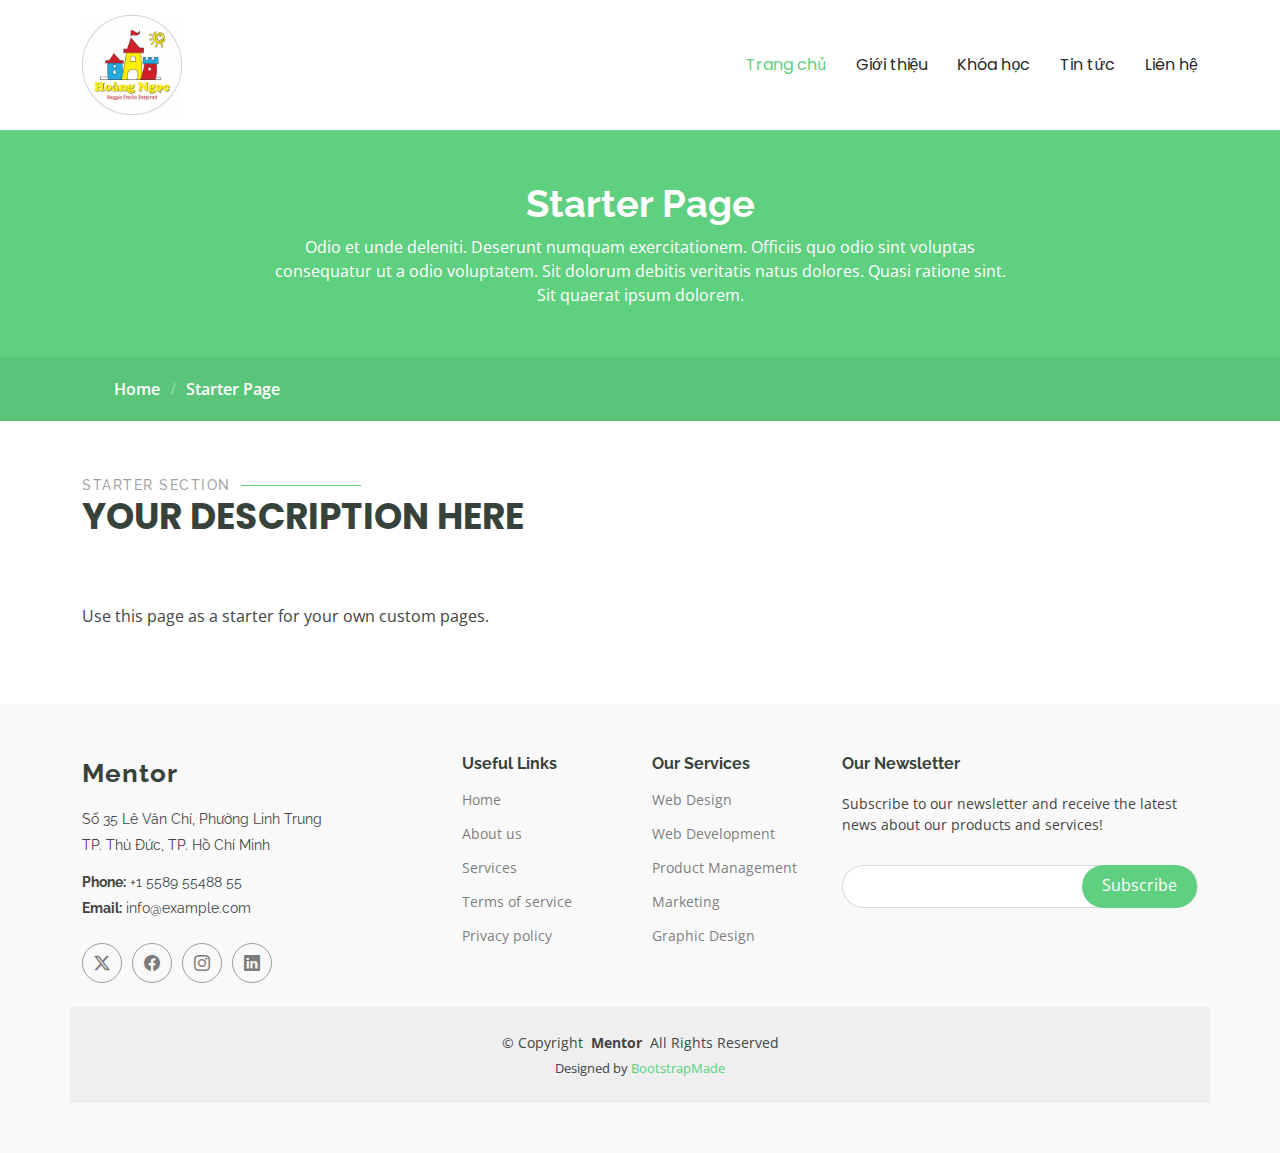
<file: starter-page.html>
<!DOCTYPE html>
<html lang="en">

<head>
  <meta charset="utf-8">
  <meta content="width=device-width, initial-scale=1.0" name="viewport">
  <title>Starter Page - Mentor Bootstrap Template</title>
  <meta name="description" content="">
  <meta name="keywords" content="">

  <!-- Favicons -->
  <link href="assets/img/favicon.png" rel="icon">
  <link href="assets/img/apple-touch-icon.png" rel="apple-touch-icon">

  <!-- Fonts -->
  <link href="https://fonts.googleapis.com" rel="preconnect">
  <link href="https://fonts.gstatic.com" rel="preconnect" crossorigin>
  <link href="https://fonts.googleapis.com/css2?family=Open+Sans:ital,wght@0,300;0,400;0,500;0,600;0,700;0,800;1,300;1,400;1,500;1,600;1,700;1,800&family=Poppins:ital,wght@0,100;0,200;0,300;0,400;0,500;0,600;0,700;0,800;0,900;1,100;1,200;1,300;1,400;1,500;1,600;1,700;1,800;1,900&family=Raleway:ital,wght@0,100;0,200;0,300;0,400;0,500;0,600;0,700;0,800;0,900;1,100;1,200;1,300;1,400;1,500;1,600;1,700;1,800;1,900&display=swap" rel="stylesheet">

  <!-- Vendor CSS Files -->
  <link href="assets/vendor/bootstrap/css/bootstrap.min.css" rel="stylesheet">
  <link href="assets/vendor/bootstrap-icons/bootstrap-icons.css" rel="stylesheet">
  <link href="assets/vendor/aos/aos.css" rel="stylesheet">
  <link href="assets/vendor/glightbox/css/glightbox.min.css" rel="stylesheet">
  <link href="assets/vendor/swiper/swiper-bundle.min.css" rel="stylesheet">

  <!-- Main CSS File -->
  <link href="assets/css/main.css" rel="stylesheet">

  <!-- =======================================================
  * Template Name: Mentor
  * Template URL: https://bootstrapmade.com/mentor-free-education-bootstrap-theme/
  * Updated: Aug 07 2024 with Bootstrap v5.3.3
  * Author: BootstrapMade.com
  * License: https://bootstrapmade.com/license/
  ======================================================== -->
</head>

<body class="starter-page-page">

  <header id="header" class="header d-flex align-items-center sticky-top">
    <div class="container-fluid container-xl position-relative d-flex align-items-center">

      <a href="index.html" class="logo d-flex align-items-center me-auto">
        <!-- Uncomment the line below if you also wish to use an image logo -->
        <img src="assets/img/logo.png" class="w-16" alt="">
        <!-- <h1 class="sitename">Hoàng Ngọc Preschool</h1> -->
      </a>

      <nav id="navmenu" class="navmenu">
        <ul>
          <li><a href="index.html" class="active">Trang chủ<br></a></li>
          <li><a href="about.html">Giới thiệu</a></li>
          <li><a href="courses.html">Khóa học</a></li>
          <li><a href="pricing.html">Tin tức</a></li>
          <!-- <li class="dropdown"><a href="#"><span>Dropdown</span> <i class="bi bi-chevron-down toggle-dropdown"></i></a>
            <ul>
              <li><a href="#">Dropdown 1</a></li>
              <li class="dropdown"><a href="#"><span>Deep Dropdown</span> <i class="bi bi-chevron-down toggle-dropdown"></i></a>
                <ul>
                  <li><a href="#">Deep Dropdown 1</a></li>
                  <li><a href="#">Deep Dropdown 2</a></li>
                  <li><a href="#">Deep Dropdown 3</a></li>
                  <li><a href="#">Deep Dropdown 4</a></li>
                  <li><a href="#">Deep Dropdown 5</a></li>
                </ul>
              </li>
              <li><a href="#">Dropdown 2</a></li>
              <li><a href="#">Dropdown 3</a></li>
              <li><a href="#">Dropdown 4</a></li>
            </ul>
          </li> -->
          <li><a href="contact.html">Liên hệ</a></li>
        </ul>
        <i class="mobile-nav-toggle d-xl-none bi bi-list"></i>
      </nav>

      <!-- <a class="btn-getstarted" href="courses.html">Get Started</a> -->

    </div>
  </header>

  <main class="main">

    <!-- Page Title -->
    <div class="page-title" data-aos="fade">
      <div class="heading">
        <div class="container">
          <div class="row d-flex justify-content-center text-center">
            <div class="col-lg-8">
              <h1>Starter Page</h1>
              <p class="mb-0">Odio et unde deleniti. Deserunt numquam exercitationem. Officiis quo odio sint voluptas consequatur ut a odio voluptatem. Sit dolorum debitis veritatis natus dolores. Quasi ratione sint. Sit quaerat ipsum dolorem.</p>
            </div>
          </div>
        </div>
      </div>
      <nav class="breadcrumbs">
        <div class="container">
          <ol>
            <li><a href="index.html">Home</a></li>
            <li class="current">Starter Page</li>
          </ol>
        </div>
      </nav>
    </div><!-- End Page Title -->

    <!-- Starter Section Section -->
    <section id="starter-section" class="starter-section section">

      <!-- Section Title -->
      <div class="container section-title" data-aos="fade-up">
        <h2>Starter Section</h2>
        <p>Your Description Here<br></p>
      </div><!-- End Section Title -->

      <div class="container" data-aos="fade-up">
        <p>Use this page as a starter for your own custom pages.</p>
      </div>

    </section><!-- /Starter Section Section -->

  </main>

  <footer id="footer" class="footer position-relative light-background">

    <div class="container footer-top">
      <div class="row gy-4">
        <div class="col-lg-4 col-md-6 footer-about">
          <a href="index.html" class="logo d-flex align-items-center">
            <span class="sitename">Mentor</span>
          </a>
          <div class="footer-contact pt-3">
            <p>Số 35 Lê Văn Chí, Phường Linh Trung</p>
            <p>TP. Thủ Đức, TP. Hồ Chí Minh</p>
            <p class="mt-3"><strong>Phone:</strong> <span>+1 5589 55488 55</span></p>
            <p><strong>Email:</strong> <span>info@example.com</span></p>
          </div>
          <div class="social-links d-flex mt-4">
            <a href=""><i class="bi bi-twitter-x"></i></a>
            <a href=""><i class="bi bi-facebook"></i></a>
            <a href=""><i class="bi bi-instagram"></i></a>
            <a href=""><i class="bi bi-linkedin"></i></a>
          </div>
        </div>

        <div class="col-lg-2 col-md-3 footer-links">
          <h4>Useful Links</h4>
          <ul>
            <li><a href="#">Home</a></li>
            <li><a href="#">About us</a></li>
            <li><a href="#">Services</a></li>
            <li><a href="#">Terms of service</a></li>
            <li><a href="#">Privacy policy</a></li>
          </ul>
        </div>

        <div class="col-lg-2 col-md-3 footer-links">
          <h4>Our Services</h4>
          <ul>
            <li><a href="#">Web Design</a></li>
            <li><a href="#">Web Development</a></li>
            <li><a href="#">Product Management</a></li>
            <li><a href="#">Marketing</a></li>
            <li><a href="#">Graphic Design</a></li>
          </ul>
        </div>

        <div class="col-lg-4 col-md-12 footer-newsletter">
          <h4>Our Newsletter</h4>
          <p>Subscribe to our newsletter and receive the latest news about our products and services!</p>
          <form action="forms/newsletter.php" method="post" class="php-email-form">
            <div class="newsletter-form"><input type="email" name="email"><input type="submit" value="Subscribe"></div>
            <div class="loading">Loading</div>
            <div class="error-message"></div>
            <div class="sent-message">Your subscription request has been sent. Thank you!</div>
          </form>
        </div>

      </div>
    </div>

    <div class="container copyright text-center mt-4">
      <p>© <span>Copyright</span> <strong class="px-1 sitename">Mentor</strong> <span>All Rights Reserved</span></p>
      <div class="credits">
        <!-- All the links in the footer should remain intact. -->
        <!-- You can delete the links only if you've purchased the pro version. -->
        <!-- Licensing information: https://bootstrapmade.com/license/ -->
        <!-- Purchase the pro version with working PHP/AJAX contact form: [buy-url] -->
        Designed by <a href="https://bootstrapmade.com/">BootstrapMade</a>
      </div>
    </div>

  </footer>

  <!-- Scroll Top -->
  <a href="#" id="scroll-top" class="scroll-top d-flex align-items-center justify-content-center"><i class="bi bi-arrow-up-short"></i></a>

  <!-- Preloader -->
  <div id="preloader"></div>

  <!-- Vendor JS Files -->
  <script src="assets/vendor/bootstrap/js/bootstrap.bundle.min.js"></script>
  <script src="assets/vendor/php-email-form/validate.js"></script>
  <script src="assets/vendor/aos/aos.js"></script>
  <script src="assets/vendor/glightbox/js/glightbox.min.js"></script>
  <script src="assets/vendor/purecounter/purecounter_vanilla.js"></script>
  <script src="assets/vendor/swiper/swiper-bundle.min.js"></script>

  <!-- Main JS File -->
  <script src="assets/js/main.js"></script>

</body>

</html>
</file>
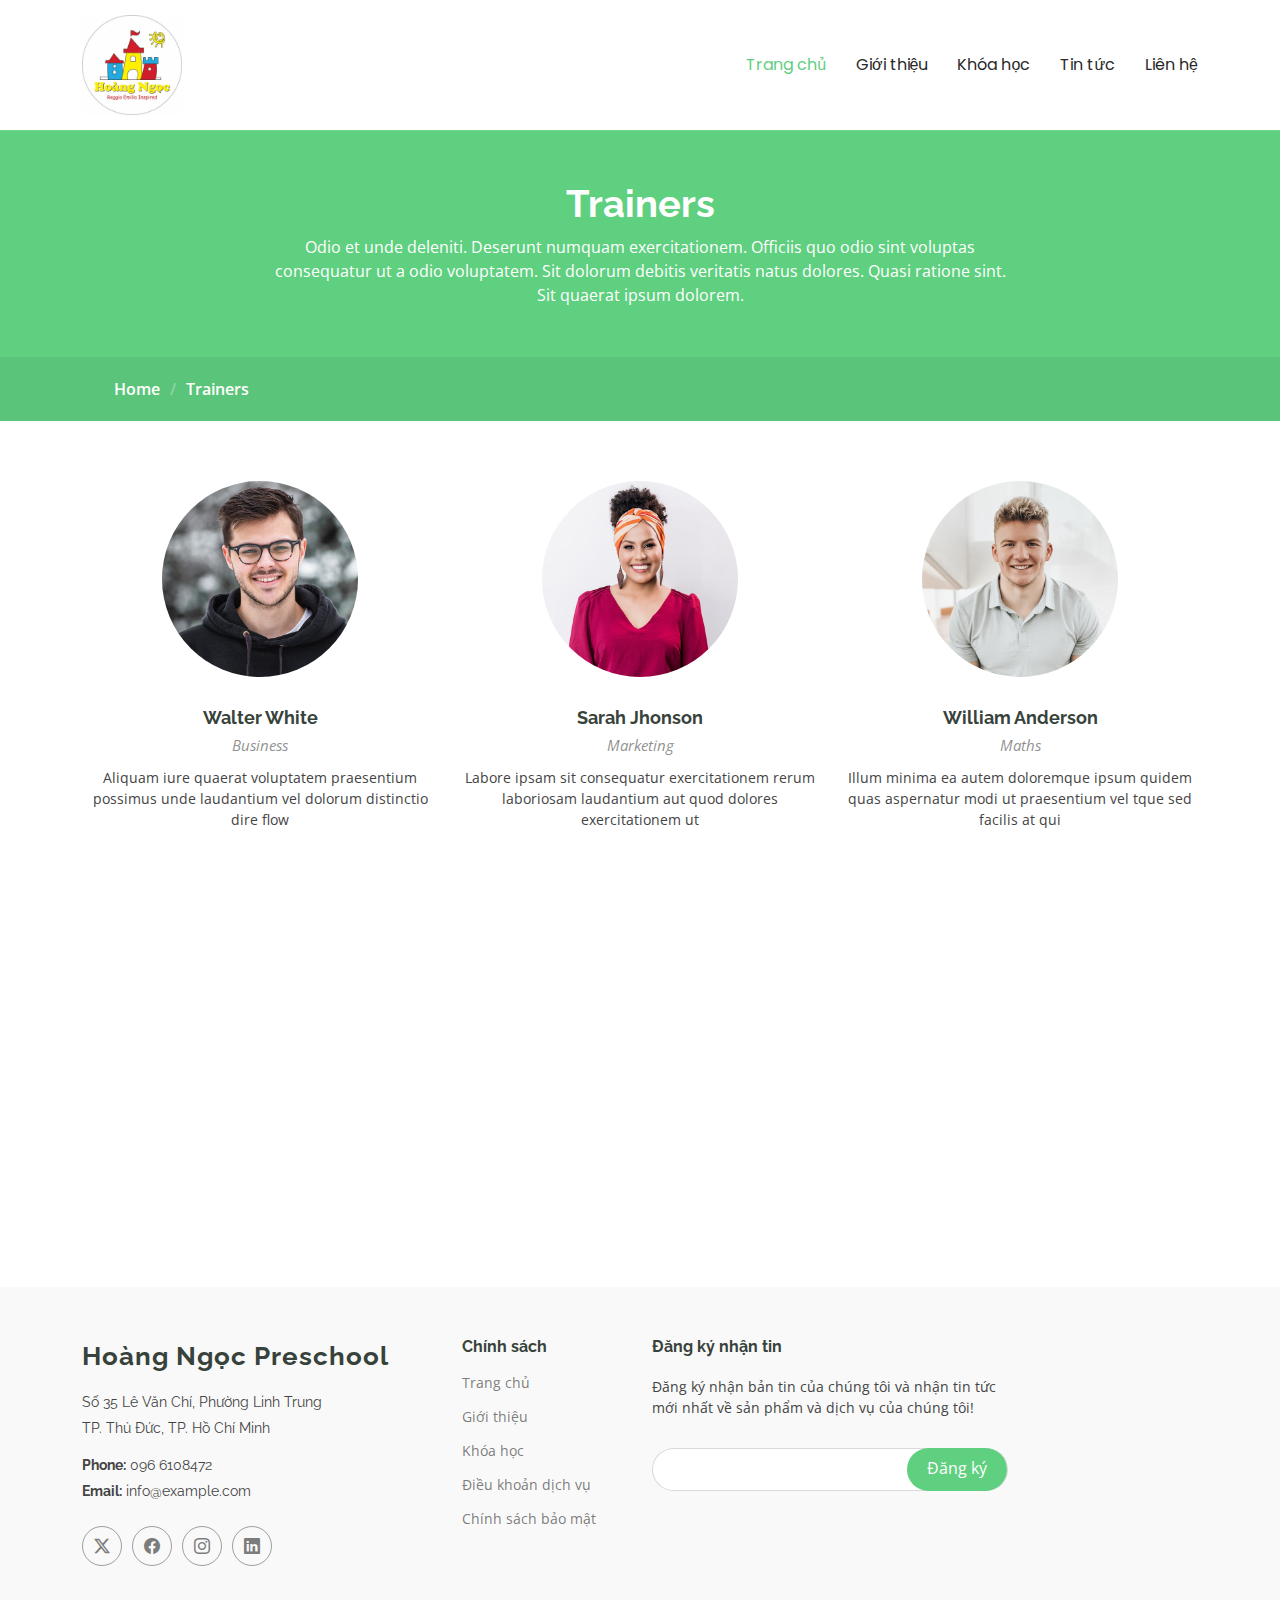
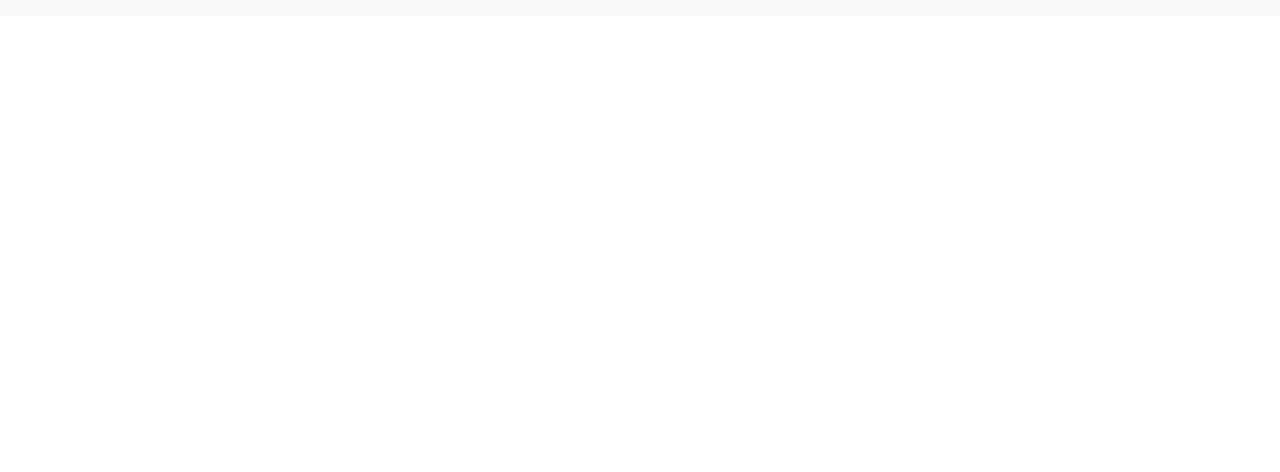
<file: trainers.html>
<!DOCTYPE html>
<html lang="en">

<head>
  <meta charset="utf-8">
  <meta content="width=device-width, initial-scale=1.0" name="viewport">
  <title>Trainers - Mentor Bootstrap Template</title>
  <meta name="description" content="">
  <meta name="keywords" content="">

  <!-- Favicons -->
  <link href="assets/img/favicon.png" rel="icon">
  <link href="assets/img/apple-touch-icon.png" rel="apple-touch-icon">

  <!-- Fonts -->
  <link href="https://fonts.googleapis.com" rel="preconnect">
  <link href="https://fonts.gstatic.com" rel="preconnect" crossorigin>
  <link href="https://fonts.googleapis.com/css2?family=Open+Sans:ital,wght@0,300;0,400;0,500;0,600;0,700;0,800;1,300;1,400;1,500;1,600;1,700;1,800&family=Poppins:ital,wght@0,100;0,200;0,300;0,400;0,500;0,600;0,700;0,800;0,900;1,100;1,200;1,300;1,400;1,500;1,600;1,700;1,800;1,900&family=Raleway:ital,wght@0,100;0,200;0,300;0,400;0,500;0,600;0,700;0,800;0,900;1,100;1,200;1,300;1,400;1,500;1,600;1,700;1,800;1,900&display=swap" rel="stylesheet">

  <!-- Vendor CSS Files -->
  <link href="assets/vendor/bootstrap/css/bootstrap.min.css" rel="stylesheet">
  <link href="assets/vendor/bootstrap-icons/bootstrap-icons.css" rel="stylesheet">
  <link href="assets/vendor/aos/aos.css" rel="stylesheet">
  <link href="assets/vendor/glightbox/css/glightbox.min.css" rel="stylesheet">
  <link href="assets/vendor/swiper/swiper-bundle.min.css" rel="stylesheet">

  <!-- Main CSS File -->
  <link href="assets/css/main.css" rel="stylesheet">

  <!-- =======================================================
  * Template Name: Mentor
  * Template URL: https://bootstrapmade.com/mentor-free-education-bootstrap-theme/
  * Updated: Aug 07 2024 with Bootstrap v5.3.3
  * Author: BootstrapMade.com
  * License: https://bootstrapmade.com/license/
  ======================================================== -->
</head>

<body class="trainers-page">

  <header id="header" class="header d-flex align-items-center sticky-top">
    <div class="container-fluid container-xl position-relative d-flex align-items-center">

      <a href="index.html" class="logo d-flex align-items-center me-auto">
        <!-- Uncomment the line below if you also wish to use an image logo -->
        <img src="assets/img/logo.png" class="w-16" alt="">
        <!-- <h1 class="sitename">Hoàng Ngọc Preschool</h1> -->
      </a>

      <nav id="navmenu" class="navmenu">
        <ul>
          <li><a href="index.html" class="active">Trang chủ<br></a></li>
          <li><a href="about.html">Giới thiệu</a></li>
          <li><a href="courses.html">Khóa học</a></li>
          <li><a href="pricing.html">Tin tức</a></li>
          <!-- <li class="dropdown"><a href="#"><span>Dropdown</span> <i class="bi bi-chevron-down toggle-dropdown"></i></a>
            <ul>
              <li><a href="#">Dropdown 1</a></li>
              <li class="dropdown"><a href="#"><span>Deep Dropdown</span> <i class="bi bi-chevron-down toggle-dropdown"></i></a>
                <ul>
                  <li><a href="#">Deep Dropdown 1</a></li>
                  <li><a href="#">Deep Dropdown 2</a></li>
                  <li><a href="#">Deep Dropdown 3</a></li>
                  <li><a href="#">Deep Dropdown 4</a></li>
                  <li><a href="#">Deep Dropdown 5</a></li>
                </ul>
              </li>
              <li><a href="#">Dropdown 2</a></li>
              <li><a href="#">Dropdown 3</a></li>
              <li><a href="#">Dropdown 4</a></li>
            </ul>
          </li> -->
          <li><a href="contact.html">Liên hệ</a></li>
        </ul>
        <i class="mobile-nav-toggle d-xl-none bi bi-list"></i>
      </nav>

      <!-- <a class="btn-getstarted" href="courses.html">Get Started</a> -->

    </div>
  </header>

  <main class="main">

    <!-- Page Title -->
    <div class="page-title" data-aos="fade">
      <div class="heading">
        <div class="container">
          <div class="row d-flex justify-content-center text-center">
            <div class="col-lg-8">
              <h1>Trainers</h1>
              <p class="mb-0">Odio et unde deleniti. Deserunt numquam exercitationem. Officiis quo odio sint voluptas consequatur ut a odio voluptatem. Sit dolorum debitis veritatis natus dolores. Quasi ratione sint. Sit quaerat ipsum dolorem.</p>
            </div>
          </div>
        </div>
      </div>
      <nav class="breadcrumbs">
        <div class="container">
          <ol>
            <li><a href="index.html">Home</a></li>
            <li class="current">Trainers</li>
          </ol>
        </div>
      </nav>
    </div><!-- End Page Title -->

    <!-- Trainers Section -->
    <section id="trainers" class="section trainers">

      <div class="container">

        <div class="row gy-5">

          <div class="col-lg-4 col-md-6 member" data-aos="fade-up" data-aos-delay="100">
            <div class="member-img">
              <img src="assets/img/team/team-1.jpg" class="img-fluid" alt="">
              <div class="social">
                <a href="#"><i class="bi bi-twitter-x"></i></a>
                <a href="#"><i class="bi bi-facebook"></i></a>
                <a href="#"><i class="bi bi-instagram"></i></a>
                <a href="#"><i class="bi bi-linkedin"></i></a>
              </div>
            </div>
            <div class="member-info text-center">
              <h4>Walter White</h4>
              <span>Business</span>
              <p>Aliquam iure quaerat voluptatem praesentium possimus unde laudantium vel dolorum distinctio dire flow</p>
            </div>
          </div><!-- End Team Member -->

          <div class="col-lg-4 col-md-6 member" data-aos="fade-up" data-aos-delay="200">
            <div class="member-img">
              <img src="assets/img/team/team-2.jpg" class="img-fluid" alt="">
              <div class="social">
                <a href="#"><i class="bi bi-twitter-x"></i></a>
                <a href="#"><i class="bi bi-facebook"></i></a>
                <a href="#"><i class="bi bi-instagram"></i></a>
                <a href="#"><i class="bi bi-linkedin"></i></a>
              </div>
            </div>
            <div class="member-info text-center">
              <h4>Sarah Jhonson</h4>
              <span>Marketing</span>
              <p>Labore ipsam sit consequatur exercitationem rerum laboriosam laudantium aut quod dolores exercitationem ut</p>
            </div>
          </div><!-- End Team Member -->

          <div class="col-lg-4 col-md-6 member" data-aos="fade-up" data-aos-delay="300">
            <div class="member-img">
              <img src="assets/img/team/team-3.jpg" class="img-fluid" alt="">
              <div class="social">
                <a href="#"><i class="bi bi-twitter-x"></i></a>
                <a href="#"><i class="bi bi-facebook"></i></a>
                <a href="#"><i class="bi bi-instagram"></i></a>
                <a href="#"><i class="bi bi-linkedin"></i></a>
              </div>
            </div>
            <div class="member-info text-center">
              <h4>William Anderson</h4>
              <span>Maths</span>
              <p>Illum minima ea autem doloremque ipsum quidem quas aspernatur modi ut praesentium vel tque sed facilis at qui</p>
            </div>
          </div><!-- End Team Member -->

          <div class="col-lg-4 col-md-6 member" data-aos="fade-up" data-aos-delay="400">
            <div class="member-img">
              <img src="assets/img/team/team-4.jpg" class="img-fluid" alt="">
              <div class="social">
                <a href="#"><i class="bi bi-twitter-x"></i></a>
                <a href="#"><i class="bi bi-facebook"></i></a>
                <a href="#"><i class="bi bi-instagram"></i></a>
                <a href="#"><i class="bi bi-linkedin"></i></a>
              </div>
            </div>
            <div class="member-info text-center">
              <h4>Amanda Jepson</h4>
              <span>Foreign Languages</span>
              <p>Magni voluptatem accusamus assumenda cum nisi aut qui dolorem voluptate sed et veniam quasi quam consectetur</p>
            </div>
          </div><!-- End Team Member -->

          <div class="col-lg-4 col-md-6 member" data-aos="fade-up" data-aos-delay="500">
            <div class="member-img">
              <img src="assets/img/team/team-5.jpg" class="img-fluid" alt="">
              <div class="social">
                <a href="#"><i class="bi bi-twitter-x"></i></a>
                <a href="#"><i class="bi bi-facebook"></i></a>
                <a href="#"><i class="bi bi-instagram"></i></a>
                <a href="#"><i class="bi bi-linkedin"></i></a>
              </div>
            </div>
            <div class="member-info text-center">
              <h4>Brian Doe</h4>
              <span>Web Development<br></span>
              <p>Qui consequuntur quos accusamus magnam quo est molestiae eius laboriosam sunt doloribus quia impedit laborum velit</p>
            </div>
          </div><!-- End Team Member -->

          <div class="col-lg-4 col-md-6 member" data-aos="fade-up" data-aos-delay="600">
            <div class="member-img">
              <img src="assets/img/team/team-6.jpg" class="img-fluid" alt="">
              <div class="social">
                <a href="#"><i class="bi bi-twitter-x"></i></a>
                <a href="#"><i class="bi bi-facebook"></i></a>
                <a href="#"><i class="bi bi-instagram"></i></a>
                <a href="#"><i class="bi bi-linkedin"></i></a>
              </div>
            </div>
            <div class="member-info text-center">
              <h4>Josepha Palas</h4>
              <span>Business</span>
              <p>Sint sint eveniet explicabo amet consequatur nesciunt error enim rerum earum et omnis fugit eligendi cupiditate vel</p>
            </div>
          </div><!-- End Team Member -->

        </div>

      </div>

    </section><!-- /Trainers Section -->

  </main>

  <footer id="footer" class="footer position-relative light-background">

    <div class="container footer-top">
      <div class="row gy-4">
        <div class="col-lg-4 col-md-6 footer-about">
          <a href="index.html" class="logo d-flex align-items-center">
            <span class="sitename">Hoàng Ngọc Preschool</span>
          </a>
          <div class="footer-contact pt-3">
            <p>Số 35 Lê Văn Chí, Phường Linh Trung</p>
            <p>TP. Thủ Đức, TP. Hồ Chí Minh</p>
            <p class="mt-3"><strong>Phone:</strong> <span>096 6108472</span></p>
            <p><strong>Email:</strong> <span>info@example.com</span></p>
          </div>
          <div class="social-links d-flex mt-4">
            <a href=""><i class="bi bi-twitter-x"></i></a>
            <a href=""><i class="bi bi-facebook"></i></a>
            <a href=""><i class="bi bi-instagram"></i></a>
            <a href=""><i class="bi bi-linkedin"></i></a>
          </div>
        </div>

        <div class="col-lg-2 col-md-3 footer-links">
          <h4>Chính sách</h4>
          <ul>
            <li><a href="#">Trang chủ</a></li>
            <li><a href="#">Giới thiệu</a></li>
            <li><a href="#">Khóa học</a></li>
            <li><a href="#">Điều khoản dịch vụ</a></li>
            <li><a href="#">Chính sách bảo mật</a></li>
          </ul>
        </div>

        <!-- <div class="col-lg-2 col-md-3 footer-links">
          <h4>Our Services</h4>
          <ul>
            <li><a href="#">Web Design</a></li>
            <li><a href="#">Web Development</a></li>
            <li><a href="#">Product Management</a></li>
            <li><a href="#">Marketing</a></li>
            <li><a href="#">Graphic Design</a></li>
          </ul>
        </div> -->

        <div class="col-lg-4 col-md-12 footer-newsletter">
          <h4>Đăng ký nhận tin</h4>
          <p>Đăng ký nhận bản tin của chúng tôi và nhận tin tức mới nhất về sản phẩm và dịch vụ của chúng tôi!</p>
          <form  class="php-email-form">
            <div class="newsletter-form"><input type="email" name="email"><input type="submit" value="Đăng ký"></div>
            <!-- <div class="loading">Loading</div>
            <div class="error-message"></div>
            <div class="sent-message">Your subscription request has been sent. Thank you!</div> -->
          </form>
        </div>

      </div>
    </div>

    <!-- <div class="container copyright text-center mt-4">
      <p>© <span>Copyright</span> <strong class="px-1 sitename">Mentor</strong> <span>All Rights Reserved</span></p>
      <div class="credits"> -->
        <!-- All the links in the footer should remain intact. -->
        <!-- You can delete the links only if you've purchased the pro version. -->
        <!-- Licensing information: https://bootstrapmade.com/license/ -->
        <!-- Purchase the pro version with working PHP/AJAX contact form: [buy-url] -->
        <!-- Designed by <a href="https://bootstrapmade.com/">BootstrapMade</a>
      </div>
    </div> -->

  </footer>
  <iframe src="https://www.google.com/maps/embed?pb=!1m14!1m8!1m3!1d15673.652805666336!2d106.7738789!3d10.8561438!3m2!1i1024!2i768!4f13.1!3m3!1m2!1s0x31752700241f36d3%3A0xd9a89ac8e9a2917a!2zVHLGsOG7nW5nIG3huqdtIG5vbiBIb8OgbmcgTmfhu41j!5e0!3m2!1svi!2s!4v1725864538442!5m2!1svi!2s" width="100%" height="450" style="border:0; " allowfullscreen="true" loading="lazy" referrerpolicy="no-referrer-when-downgrade"></iframe>


  <!-- Scroll Top -->
  <a href="#" id="scroll-top" class="scroll-top d-flex align-items-center justify-content-center"><i class="bi bi-arrow-up-short"></i></a>

  <!-- Preloader -->
  <div id="preloader"></div>

  <!-- Vendor JS Files -->
  <script src="assets/vendor/bootstrap/js/bootstrap.bundle.min.js"></script>
  <script src="assets/vendor/php-email-form/validate.js"></script>
  <script src="assets/vendor/aos/aos.js"></script>
  <script src="assets/vendor/glightbox/js/glightbox.min.js"></script>
  <script src="assets/vendor/purecounter/purecounter_vanilla.js"></script>
  <script src="assets/vendor/swiper/swiper-bundle.min.js"></script>

  <!-- Main JS File -->
  <script src="assets/js/main.js"></script>

</body>

</html>
</file>
<file: assets/css/main.css>
/**
* Template Name: Mentor
* Template URL: https://bootstrapmade.com/mentor-free-education-bootstrap-theme/
* Updated: Aug 07 2024 with Bootstrap v5.3.3
* Author: BootstrapMade.com
* License: https://bootstrapmade.com/license/
*/

/*--------------------------------------------------------------
# Font & Color Variables
# Help: https://bootstrapmade.com/color-system/
--------------------------------------------------------------*/
/* Fonts */
:root {
  --default-font: "Open Sans", system-ui, -apple-system, "Segoe UI", Roboto,
    "Helvetica Neue", Arial, "Noto Sans", "Liberation Sans", sans-serif,
    "Apple Color Emoji", "Segoe UI Emoji", "Segoe UI Symbol", "Noto Color Emoji";
  --heading-font: "Raleway", sans-serif;
  --nav-font: "Poppins", sans-serif;
}

/* Global Colors - The following color variables are used throughout the website. Updating them here will change the color scheme of the entire website */
:root {
  --background-color: #ffffff; /* Background color for the entire website, including individual sections */
  --default-color: #444444; /* Default color used for the majority of the text content across the entire website */
  --heading-color: #37423b; /* Color for headings, subheadings and title throughout the website */
  --accent-color: #5fcf80; /* Accent color that represents your brand on the website. It's used for buttons, links, and other elements that need to stand out */
  --surface-color: #ffffff; /* The surface color is used as a background of boxed elements within sections, such as cards, icon boxes, or other elements that require a visual separation from the global background. */
  --contrast-color: #ffffff; /* Contrast color for text, ensuring readability against backgrounds of accent, heading, or default colors. */
}

/* Nav Menu Colors - The following color variables are used specifically for the navigation menu. They are separate from the global colors to allow for more customization options */
:root {
  --nav-color: #272828; /* The default color of the main navmenu links */
  --nav-hover-color: #5fcf80; /* Applied to main navmenu links when they are hovered over or active */
  --nav-mobile-background-color: #ffffff; /* Used as the background color for mobile navigation menu */
  --nav-dropdown-background-color: #ffffff; /* Used as the background color for dropdown items that appear when hovering over primary navigation items */
  --nav-dropdown-color: #272828; /* Used for navigation links of the dropdown items in the navigation menu. */
  --nav-dropdown-hover-color: #5fcf80; /* Similar to --nav-hover-color, this color is applied to dropdown navigation links when they are hovered over. */
}

/* Color Presets - These classes override global colors when applied to any section or element, providing reuse of the sam color scheme. */

.light-background {
  --background-color: #f9f9f9;
  --surface-color: #ffffff;
}

.dark-background {
  --background-color: #060606;
  --default-color: #ffffff;
  --heading-color: #ffffff;
  --surface-color: #252525;
  --contrast-color: #ffffff;
}

/* Smooth scroll */
:root {
  scroll-behavior: smooth;
}

/*--------------------------------------------------------------
# General Styling & Shared Classes
--------------------------------------------------------------*/
body {
  color: var(--default-color);
  background-color: var(--background-color);
  font-family: var(--default-font);
}

a {
  color: var(--accent-color);
  text-decoration: none;
  transition: 0.3s;
}

a:hover {
  color: color-mix(in srgb, var(--accent-color), transparent 25%);
  text-decoration: none;
}

h1,
h2,
h3,
h4,
h5,
h6 {
  color: var(--heading-color);
  font-family: var(--heading-font);
}

/* PHP Email Form Messages
------------------------------*/
.php-email-form .error-message {
  display: none;
  background: #df1529;
  color: #ffffff;
  text-align: left;
  padding: 15px;
  margin-bottom: 24px;
  font-weight: 600;
}

.php-email-form .sent-message {
  display: none;
  color: #ffffff;
  background: #059652;
  text-align: center;
  padding: 15px;
  margin-bottom: 24px;
  font-weight: 600;
}

.php-email-form .loading {
  display: none;
  background: var(--surface-color);
  text-align: center;
  padding: 15px;
  margin-bottom: 24px;
}

.php-email-form .loading:before {
  content: "";
  display: inline-block;
  border-radius: 50%;
  width: 24px;
  height: 24px;
  margin: 0 10px -6px 0;
  border: 3px solid var(--accent-color);
  border-top-color: var(--surface-color);
  animation: php-email-form-loading 1s linear infinite;
}

@keyframes php-email-form-loading {
  0% {
    transform: rotate(0deg);
  }

  100% {
    transform: rotate(360deg);
  }
}

/* Pulsating Play Button
------------------------------*/
.pulsating-play-btn {
  width: 94px;
  height: 94px;
  background: radial-gradient(
    var(--accent-color) 50%,
    color-mix(in srgb, var(--accent-color), transparent 75%) 52%
  );
  border-radius: 50%;
  display: block;
  position: relative;
  overflow: hidden;
}

.pulsating-play-btn:before {
  content: "";
  position: absolute;
  width: 120px;
  height: 120px;
  animation-delay: 0s;
  animation: pulsate-play-btn 2s;
  animation-direction: forwards;
  animation-iteration-count: infinite;
  animation-timing-function: steps;
  opacity: 1;
  border-radius: 50%;
  border: 5px solid color-mix(in srgb, var(--accent-color), transparent 30%);
  top: -15%;
  left: -15%;
  background: rgba(198, 16, 0, 0);
}

.pulsating-play-btn:after {
  content: "";
  position: absolute;
  left: 50%;
  top: 50%;
  transform: translateX(-40%) translateY(-50%);
  width: 0;
  height: 0;
  border-top: 10px solid transparent;
  border-bottom: 10px solid transparent;
  border-left: 15px solid #fff;
  z-index: 100;
  transition: all 400ms cubic-bezier(0.55, 0.055, 0.675, 0.19);
}

.pulsating-play-btn:hover:before {
  content: "";
  position: absolute;
  left: 50%;
  top: 50%;
  transform: translateX(-40%) translateY(-50%);
  width: 0;
  height: 0;
  border: none;
  border-top: 10px solid transparent;
  border-bottom: 10px solid transparent;
  border-left: 15px solid #fff;
  z-index: 200;
  animation: none;
  border-radius: 0;
}

.pulsating-play-btn:hover:after {
  border-left: 15px solid var(--accent-color);
  transform: scale(20);
}

@keyframes pulsate-play-btn {
  0% {
    transform: scale(0.6, 0.6);
    opacity: 1;
  }

  100% {
    transform: scale(1, 1);
    opacity: 0;
  }
}

/*--------------------------------------------------------------
# Global Header
--------------------------------------------------------------*/
.header {
  color: var(--default-color);
  background-color: var(--background-color);
  padding: 15px 0;
  transition: all 0.5s;
  z-index: 997;
}

.header .logo {
  line-height: 1;
}

.header .logo img {
  width: 100px;
  height: 100px;
}

.header .logo h1 {
  font-weight: 700;
  font-size: 30px;
  margin: 0;
  letter-spacing: 1px;
  text-transform: uppercase;
  color: var(--accent-color);
}

.header .btn-getstarted,
.header .btn-getstarted:focus {
  color: var(--contrast-color);
  background: var(--accent-color);
  font-size: 14px;
  padding: 8px 25px;
  margin: 0 0 0 30px;
  border-radius: 50px;
  transition: 0.3s;
}

.header .btn-getstarted:hover,
.header .btn-getstarted:focus:hover {
  color: var(--contrast-color);
  background: color-mix(in srgb, var(--accent-color), transparent 15%);
}

@media (max-width: 1200px) {
  .header .logo {
    order: 1;
  }

  .header .btn-getstarted {
    order: 2;
    margin: 0 15px 0 0;
    padding: 6px 15px;
  }

  .header .navmenu {
    order: 3;
  }
}

.scrolled .header {
  box-shadow: 0px 0 18px rgba(0, 0, 0, 0.1);
}

/*--------------------------------------------------------------
# Navigation Menu
--------------------------------------------------------------*/
/* Navmenu - Desktop */
@media (min-width: 1200px) {
  .navmenu {
    padding: 0;
  }

  .navmenu ul {
    margin: 0;
    padding: 0;
    display: flex;
    list-style: none;
    align-items: center;
  }

  .navmenu li {
    position: relative;
  }

  .navmenu a,
  .navmenu a:focus {
    color: var(--nav-color);
    padding: 18px 15px;
    font-size: 16px;
    font-family: var(--nav-font);
    font-weight: 400;
    display: flex;
    align-items: center;
    justify-content: space-between;
    white-space: nowrap;
    transition: 0.3s;
  }

  .navmenu a i,
  .navmenu a:focus i {
    font-size: 12px;
    line-height: 0;
    margin-left: 5px;
    transition: 0.3s;
  }

  .navmenu li:last-child a {
    padding-right: 0;
  }

  .navmenu li:hover > a,
  .navmenu .active,
  .navmenu .active:focus {
    color: var(--nav-hover-color);
  }

  .navmenu .dropdown ul {
    margin: 0;
    padding: 10px 0;
    background: var(--nav-dropdown-background-color);
    display: block;
    position: absolute;
    visibility: hidden;
    left: 14px;
    top: 130%;
    opacity: 0;
    transition: 0.3s;
    border-radius: 4px;
    z-index: 99;
    box-shadow: 0px 0px 30px rgba(0, 0, 0, 0.1);
  }

  .navmenu .dropdown ul li {
    min-width: 200px;
  }

  .navmenu .dropdown ul a {
    padding: 10px 20px;
    font-size: 15px;
    text-transform: none;
    color: var(--nav-dropdown-color);
  }

  .navmenu .dropdown ul a i {
    font-size: 12px;
  }

  .navmenu .dropdown ul a:hover,
  .navmenu .dropdown ul .active:hover,
  .navmenu .dropdown ul li:hover > a {
    color: var(--nav-dropdown-hover-color);
  }

  .navmenu .dropdown:hover > ul {
    opacity: 1;
    top: 100%;
    visibility: visible;
  }

  .navmenu .dropdown .dropdown ul {
    top: 0;
    left: -90%;
    visibility: hidden;
  }

  .navmenu .dropdown .dropdown:hover > ul {
    opacity: 1;
    top: 0;
    left: -100%;
    visibility: visible;
  }
}

/* Navmenu - Mobile */
@media (max-width: 1199px) {
  .mobile-nav-toggle {
    color: var(--nav-color);
    font-size: 28px;
    line-height: 0;
    margin-right: 10px;
    cursor: pointer;
    transition: color 0.3s;
  }

  .navmenu {
    padding: 0;
    z-index: 9997;
  }

  .navmenu ul {
    display: none;
    list-style: none;
    position: absolute;
    inset: 60px 20px 20px 20px;
    padding: 10px 0;
    margin: 0;
    border-radius: 6px;
    background-color: var(--nav-mobile-background-color);
    border: 1px solid color-mix(in srgb, var(--default-color), transparent 90%);
    box-shadow: none;
    overflow-y: auto;
    transition: 0.3s;
    z-index: 9998;
  }

  .navmenu a,
  .navmenu a:focus {
    color: var(--nav-dropdown-color);
    padding: 10px 20px;
    font-family: var(--nav-font);
    font-size: 17px;
    font-weight: 500;
    display: flex;
    align-items: center;
    justify-content: space-between;
    white-space: nowrap;
    transition: 0.3s;
  }

  .navmenu a i,
  .navmenu a:focus i {
    font-size: 12px;
    line-height: 0;
    margin-left: 5px;
    width: 30px;
    height: 30px;
    display: flex;
    align-items: center;
    justify-content: center;
    border-radius: 50%;
    transition: 0.3s;
    background-color: color-mix(in srgb, var(--accent-color), transparent 90%);
  }

  .navmenu a i:hover,
  .navmenu a:focus i:hover {
    background-color: var(--accent-color);
    color: var(--contrast-color);
  }

  .navmenu a:hover,
  .navmenu .active,
  .navmenu .active:focus {
    color: var(--nav-dropdown-hover-color);
  }

  .navmenu .active i,
  .navmenu .active:focus i {
    background-color: var(--accent-color);
    color: var(--contrast-color);
    transform: rotate(180deg);
  }

  .navmenu .dropdown ul {
    position: static;
    display: none;
    z-index: 99;
    padding: 10px 0;
    margin: 10px 20px;
    background-color: var(--nav-dropdown-background-color);
    transition: all 0.5s ease-in-out;
  }

  .navmenu .dropdown ul ul {
    background-color: rgba(33, 37, 41, 0.1);
  }

  .navmenu .dropdown > .dropdown-active {
    display: block;
    background-color: rgba(33, 37, 41, 0.03);
  }

  .mobile-nav-active {
    overflow: hidden;
  }

  .mobile-nav-active .mobile-nav-toggle {
    color: #fff;
    position: absolute;
    font-size: 32px;
    top: 15px;
    right: 15px;
    margin-right: 0;
    z-index: 9999;
  }

  .mobile-nav-active .navmenu {
    position: fixed;
    overflow: hidden;
    inset: 0;
    background: rgba(33, 37, 41, 0.8);
    transition: 0.3s;
  }

  .mobile-nav-active .navmenu > ul {
    display: block;
  }
}

/*--------------------------------------------------------------
# Global Footer
--------------------------------------------------------------*/
.footer {
  color: var(--default-color);
  background-color: var(--background-color);
  font-size: 14px;
  padding-bottom: 50px;
  position: relative;
}

.footer .footer-top {
  padding-top: 50px;
}

.footer .footer-about .logo {
  margin-bottom: 0;
}

.footer .footer-about .logo img {
  max-height: 40px;
  margin-right: 6px;
}

.footer .footer-about .logo span {
  font-size: 26px;
  font-weight: 700;
  letter-spacing: 1px;
  font-family: var(--heading-font);
  color: var(--heading-color);
}

.footer .footer-about p {
  font-size: 14px;
  font-family: var(--heading-font);
}

.footer .social-links a {
  display: flex;
  align-items: center;
  justify-content: center;
  width: 40px;
  height: 40px;
  border-radius: 50%;
  border: 1px solid color-mix(in srgb, var(--default-color), transparent 50%);
  font-size: 16px;
  color: color-mix(in srgb, var(--default-color), transparent 30%);
  margin-right: 10px;
  transition: 0.3s;
}

.footer .social-links a:hover {
  color: var(--accent-color);
  border-color: var(--accent-color);
}

.footer h4 {
  font-size: 16px;
  font-weight: bold;
  position: relative;
  padding-bottom: 12px;
}

.footer .footer-links {
  margin-bottom: 30px;
}

.footer .footer-links ul {
  list-style: none;
  padding: 0;
  margin: 0;
}

.footer .footer-links ul i {
  padding-right: 2px;
  font-size: 12px;
  line-height: 0;
}

.footer .footer-links ul li {
  padding: 10px 0;
  display: flex;
  align-items: center;
}

.footer .footer-links ul li:first-child {
  padding-top: 0;
}

.footer .footer-links ul a {
  color: color-mix(in srgb, var(--default-color), transparent 30%);
  display: inline-block;
  line-height: 1;
}

.footer .footer-links ul a:hover {
  color: var(--accent-color);
}

.footer .footer-contact p {
  margin-bottom: 5px;
}

.footer .footer-newsletter .newsletter-form {
  margin-top: 30px;
  margin-bottom: 15px;
  padding: 6px 8px;
  position: relative;
  border-radius: 50px;
  border: 1px solid color-mix(in srgb, var(--default-color), transparent 80%);
  display: flex;
  background-color: var(--surface-color);
  transition: 0.3s;
}

.footer .footer-newsletter .newsletter-form:focus-within {
  border-color: var(--accent-color);
}

.footer .footer-newsletter .newsletter-form input[type="email"] {
  border: 0;
  padding: 4px 8px;
  width: 100%;
  background-color: var(--surface-color);
  color: var(--default-color);
}

.footer .footer-newsletter .newsletter-form input[type="email"]:focus-visible {
  outline: none;
}

.footer .footer-newsletter .newsletter-form input[type="submit"] {
  border: 0;
  font-size: 16px;
  padding: 0 20px 2px 20px;
  margin: -7px -8px -7px 0;
  background: var(--accent-color);
  color: var(--contrast-color);
  transition: 0.3s;
  border-radius: 50px;
}

.footer .footer-newsletter .newsletter-form input[type="submit"]:hover {
  background: color-mix(in srgb, var(--accent-color), transparent 20%);
}

.footer .copyright {
  padding-top: 25px;
  padding-bottom: 25px;
  background-color: color-mix(in srgb, var(--default-color), transparent 95%);
}

.footer .copyright p {
  margin-bottom: 0;
}

.footer .credits {
  margin-top: 6px;
  font-size: 13px;
}

/*--------------------------------------------------------------
# Preloader
--------------------------------------------------------------*/
#preloader {
  position: fixed;
  inset: 0;
  z-index: 999999;
  overflow: hidden;
  background: var(--background-color);
  transition: all 0.6s ease-out;
}

#preloader:before {
  content: "";
  position: fixed;
  top: calc(50% - 30px);
  left: calc(50% - 30px);
  border: 6px solid #ffffff;
  border-color: var(--accent-color) transparent var(--accent-color) transparent;
  border-radius: 50%;
  width: 60px;
  height: 60px;
  animation: animate-preloader 1.5s linear infinite;
}

@keyframes animate-preloader {
  0% {
    transform: rotate(0deg);
  }

  100% {
    transform: rotate(360deg);
  }
}

/*--------------------------------------------------------------
# Scroll Top Button
--------------------------------------------------------------*/
.scroll-top {
  position: fixed;
  visibility: hidden;
  opacity: 0;
  right: 15px;
  bottom: -15px;
  z-index: 99999;
  background-color: var(--accent-color);
  width: 44px;
  height: 44px;
  border-radius: 50px;
  transition: all 0.4s;
}

.scroll-top i {
  font-size: 24px;
  color: var(--contrast-color);
  line-height: 0;
}

.scroll-top:hover {
  background-color: color-mix(in srgb, var(--accent-color), transparent 20%);
  color: var(--contrast-color);
}

.scroll-top.active {
  visibility: visible;
  opacity: 1;
  bottom: 15px;
}

/*--------------------------------------------------------------
# Disable aos animation delay on mobile devices
--------------------------------------------------------------*/
@media screen and (max-width: 768px) {
  [data-aos-delay] {
    transition-delay: 0 !important;
  }
}

/*--------------------------------------------------------------
# Global Page Titles & Breadcrumbs
--------------------------------------------------------------*/
.page-title {
  --default-color: var(--contrast-color);
  --background-color: var(--accent-color);
  --heading-color: var(--contrast-color);
  color: var(--default-color);
  background-color: var(--background-color);
  position: relative;
}

.page-title .heading {
  padding: 50px 0;
  border-top: 1px solid
    color-mix(in srgb, var(--default-color), transparent 90%);
}

.page-title .heading h1 {
  font-size: 38px;
  font-weight: 700;
}

.page-title nav {
  background-color: color-mix(in srgb, var(--accent-color) 90%, black 5%);
  padding: 20px 0;
}

.page-title nav a {
  color: var(--default-color);
}

.page-title nav ol {
  display: flex;
  flex-wrap: wrap;
  list-style: none;
  margin: 0;
  font-size: 16px;
  font-weight: 600;
}

.page-title nav ol li + li {
  padding-left: 10px;
}

.page-title nav ol li + li::before {
  content: "/";
  display: inline-block;
  padding-right: 10px;
  color: color-mix(in srgb, var(--default-color), transparent 70%);
}

/*--------------------------------------------------------------
# Global Sections
--------------------------------------------------------------*/
section,
.section {
  color: var(--default-color);
  background-color: var(--background-color);
  padding: 60px 0;
  scroll-margin-top: 900px;
  overflow: clip;
}

@media (max-width: 1199px) {
  section,
  .section {
    scroll-margin-top: 66px;
  }
}

/*--------------------------------------------------------------
# Global Section Titles
--------------------------------------------------------------*/
.section-title {
  padding-bottom: 60px;
  position: relative;
}

.section-title h2 {
  font-size: 14px;
  font-weight: 500;
  padding: 0;
  line-height: 1px;
  margin: 0;
  letter-spacing: 1.5px;
  text-transform: uppercase;
  color: color-mix(in srgb, var(--default-color), transparent 50%);
  position: relative;
}

.section-title h2::after {
  content: "";
  width: 120px;
  height: 1px;
  display: inline-block;
  background: var(--accent-color);
  margin: 4px 10px;
}

.section-title p {
  color: var(--heading-color);
  margin: 0;
  font-size: 36px;
  font-weight: 700;
  font-family: var(--nav-font);
  text-transform: uppercase;
}

/*--------------------------------------------------------------
# Hero Section
--------------------------------------------------------------*/
.hero {
  width: 100%;
  min-height: 80vh;
  position: relative;
  padding: 80px 0;
  display: flex;
  align-items: center;
  justify-content: center;
  color: var(--default-color);
}

.hero img {
  position: absolute;
  inset: 0;
  display: block;
  width: 100%;
  height: 100%;
  object-fit: contain;
  z-index: 1;
}

.hero .container {
  position: relative;
  z-index: 3;
}

.hero h2 {
  margin: 0;
  font-size: 48px;
  font-weight: 700;
}

.hero p {
  color: color-mix(in srgb, var(--default-color), transparent 20%);
  margin: 10px 0 0 0;
  font-size: 24px;
}

.hero .btn-get-started {
  font-weight: 500;
  font-size: 15px;
  letter-spacing: 1px;
  display: inline-block;
  padding: 8px 35px 10px 35px;
  border-radius: 50px;
  transition: 0.4s;
  margin-top: 30px;
  border: 2px solid var(--default-color);
  color: var(--default-color);
}

.hero .btn-get-started:hover {
  background: var(--accent-color);
  border: 2px solid var(--accent-color);
}

@media (max-width: 768px) {
  .hero h2 {
    font-size: 32px;
  }

  .hero p {
    font-size: 18px;
  }
}

/*--------------------------------------------------------------
# About Section
--------------------------------------------------------------*/
.about .content h3 {
  font-size: 2rem;
  font-weight: 700;
}

.about .content ul {
  list-style: none;
  padding: 0;
}

.about .content ul li {
  padding-bottom: 10px;
}

.about .content ul i {
  font-size: 1.25rem;
  margin-right: 4px;
  color: var(--accent-color);
}

.about .content p:last-child {
  margin-bottom: 0;
}

.about .content .read-more {
  background: var(--accent-color);
  color: var(--contrast-color);
  font-family: var(--heading-font);
  font-weight: 500;
  font-size: 15px;
  letter-spacing: 1px;
  padding: 10px 24px 12px 24px;
  border-radius: 50px;
  transition: 0.3s;
  display: inline-flex;
  align-items: center;
  justify-content: center;
}

.about .content .read-more i {
  font-size: 18px;
  margin-left: 5px;
  line-height: 0;
  transition: 0.3s;
}

.about .content .read-more:hover {
  background: color-mix(in srgb, var(--accent-color), transparent 20%);
  padding-right: 19px;
}

.about .content .read-more:hover i {
  margin-left: 10px;
}

/*--------------------------------------------------------------
# Counts Section
--------------------------------------------------------------*/
.counts {
  padding: 25px 0;
}

.counts .stats-item {
  padding: 30px;
  width: 100%;
}

.counts .stats-item span {
  font-size: 48px;
  display: block;
  color: var(--accent-color);
  font-weight: 700;
}

.counts .stats-item p {
  color: color-mix(in srgb, var(--default-color), transparent 40%);
  padding: 0;
  margin: 0;
  font-family: var(--heading-font);
  font-size: 15px;
  font-weight: 600;
}

/*--------------------------------------------------------------
# Why Us Section
--------------------------------------------------------------*/
.why-us .why-box {
  color: var(--contrast-color);
  background: var(--accent-color);
  padding: 30px;
}

.why-us .why-box h3 {
  color: var(--contrast-color);
  font-weight: 700;
  font-size: 34px;
  margin-bottom: 30px;
}

.why-us .why-box p {
  margin-bottom: 30px;
}

.why-us .why-box .more-btn {
  display: inline-block;
  background: color-mix(in srgb, var(--contrast-color), transparent 85%);
  padding: 8px 40px 10px 40px;
  color: var(--contrast-color);
  transition: all ease-in-out 0.4s;
  border-radius: 50px;
}

.why-us .why-box .more-btn i {
  font-size: 14px;
}

.why-us .why-box .more-btn:hover {
  color: var(--accent-color);
  background: var(--surface-color);
}

.why-us .icon-box {
  background-color: var(--surface-color);
  text-align: center;
  padding: 40px 30px;
  width: 100%;
  height: 100%;
  border: 1px solid color-mix(in srgb, var(--default-color), transparent 90%);
}

.why-us .icon-box i {
  color: var(--accent-color);
  font-size: 32px;
  margin-bottom: 30px;
  background: color-mix(in srgb, var(--accent-color), transparent 95%);
  border-radius: 50px;
  display: flex;
  align-items: center;
  justify-content: center;
  width: 72px;
  height: 72px;
  transition: 0.3s;
}

.why-us .icon-box h4 {
  font-size: 20px;
  font-weight: 700;
  margin: 0 0 30px 0;
}

.why-us .icon-box p {
  font-size: 15px;
  color: color-mix(in srgb, var(--default-color), transparent 30%);
}

.why-us .icon-box:hover i {
  color: var(--contrast-color);
  background: var(--accent-color);
}

/*--------------------------------------------------------------
# Features Section
--------------------------------------------------------------*/
.features {
  padding: 10px 0;
}

.features .features-item {
  background-color: var(--surface-color);
  display: flex;
  align-items: center;
  padding: 20px;
  transition: 0.3s;
  border: 1px solid color-mix(in srgb, var(--default-color), transparent 90%);
  position: relative;
}

.features .features-item i {
  font-size: 32px;
  padding-right: 10px;
  line-height: 0;
}

.features .features-item h3 {
  font-weight: 700;
  margin: 0;
  padding: 0;
  line-height: 1;
  font-size: 16px;
}

.features .features-item h3 a {
  color: var(--heading-color);
  transition: 0.3s;
}

.features .features-item:hover {
  border-color: var(--accent-color);
}

.features .features-item:hover h3 a {
  color: var(--accent-color);
}

/*--------------------------------------------------------------
# Courses Section
--------------------------------------------------------------*/
.courses .course-item {
  background-color: var(--surface-color);
  border: 1px solid color-mix(in srgb, var(--default-color), transparent 90%);
  border-radius: 5px;
}

.courses .course-content {
  padding: 15px;
}

.courses .course-content h3 {
  font-weight: 700;
  font-size: 20px;
}

.courses .course-content h3 a {
  color: var(--heading-color);
  transition: 0.3s;
}

.courses .course-content h3 a:hover {
  color: var(--accent-color);
}

.courses .course-content .category {
  background: var(--accent-color);
  color: var(--contrast-color);
  font-size: 14px;
  padding: 6px 14px;
  margin: 0;
  border-radius: 5px;
}

.courses .course-content .price {
  margin: 0;
  font-weight: 700;
  font-size: 18px;
  color: color-mix(in srgb, var(--default-color), transparent 20%);
}

.courses .course-content .description {
  font-size: 14px;
  color: color-mix(in srgb, var(--default-color), transparent 20%);
}

.courses .trainer {
  padding-top: 15px;
  border-top: 1px solid
    color-mix(in srgb, var(--default-color), transparent 90%);
}

.courses .trainer .trainer-profile img {
  max-width: 50px;
  border-radius: 50px;
}

.courses .trainer .trainer-profile .trainer-link {
  padding-left: 10px;
  font-weight: 600;
  font-size: 16px;
  color: color-mix(in srgb, var(--default-color), transparent 20%);
  transition: 0.3s;
}

.courses .trainer .trainer-profile .trainer-link:hover {
  color: var(--accent-color);
}

.courses .trainer .trainer-rank {
  font-size: 18px;
  color: color-mix(in srgb, var(--default-color), transparent 60%);
}

.courses .trainer .trainer-rank .user-icon {
  font-size: 22px;
}

/*--------------------------------------------------------------
# Trainers Index Section
--------------------------------------------------------------*/
.trainers-index .member {
  background-color: var(--surface-color);
  border: 1px solid color-mix(in srgb, var(--default-color), transparent 90%);
  text-align: center;
  margin-bottom: 20px;
}

.trainers-index .member img {
  margin: -1px -1px 30px -1px;
}

.trainers-index .member .member-content {
  padding: 0 20px 30px 20px;
}

.trainers-index .member h4 {
  font-weight: 700;
  margin-bottom: 2px;
  font-size: 18px;
}

.trainers-index .member span {
  font-style: italic;
  display: block;
  font-size: 13px;
  color: color-mix(in srgb, var(--default-color), transparent 20%);
}

.trainers-index .member p {
  padding-top: 10px;
  font-size: 14px;
  font-style: italic;
  color: color-mix(in srgb, var(--default-color), transparent 40%);
}

.trainers-index .member .social {
  margin-top: 15px;
}

.trainers-index .member .social a {
  color: color-mix(in srgb, var(--default-color), transparent 60%);
  transition: 0.3s;
}

.trainers-index .member .social a:hover {
  color: var(--accent-color);
}

.trainers-index .member .social i {
  font-size: 18px;
  margin: 0 2px;
}

/*--------------------------------------------------------------
# About Us Section
--------------------------------------------------------------*/
.about-us .content h3 {
  font-size: 2rem;
  font-weight: 700;
}

.about-us .content ul {
  list-style: none;
  padding: 0;
}

.about-us .content ul li {
  padding-bottom: 10px;
}

.about-us .content ul i {
  font-size: 1.25rem;
  margin-right: 4px;
  color: var(--accent-color);
}

.about-us .content p:last-child {
  margin-bottom: 0;
}

/*--------------------------------------------------------------
# Testimonials Section
--------------------------------------------------------------*/
.testimonials .testimonial-wrap {
  padding-left: 50px;
}

.testimonials .testimonials-carousel,
.testimonials .testimonials-slider {
  overflow: hidden;
}

.testimonials .testimonial-item {
  background-color: var(--surface-color);
  border: 1px solid color-mix(in srgb, var(--default-color), transparent 90%);
  box-sizing: content-box;
  padding: 30px 30px 30px 60px;
  margin: 30px 15px;
  min-height: 200px;
  position: relative;
}

.testimonials .testimonial-item .testimonial-img {
  width: 90px;
  border-radius: 10px;
  border: 6px solid var(--background-color);
  position: absolute;
  left: -45px;
}

.testimonials .testimonial-item h3 {
  font-size: 18px;
  font-weight: bold;
  margin: 10px 0 5px 0;
}

.testimonials .testimonial-item h4 {
  color: color-mix(in srgb, var(--default-color), transparent 50%);
  font-size: 14px;
  margin: 0;
}

.testimonials .testimonial-item .stars {
  margin: 10px 0;
}

.testimonials .testimonial-item .stars i {
  color: #ffc107;
  margin: 0 1px;
}

.testimonials .testimonial-item .quote-icon-left,
.testimonials .testimonial-item .quote-icon-right {
  color: color-mix(in srgb, var(--accent-color), transparent 60%);
  font-size: 26px;
  line-height: 0;
}

.testimonials .testimonial-item .quote-icon-left {
  display: inline-block;
  left: -5px;
  position: relative;
}

.testimonials .testimonial-item .quote-icon-right {
  display: inline-block;
  right: -5px;
  position: relative;
  top: 10px;
  transform: scale(-1, -1);
}

.testimonials .testimonial-item p {
  font-style: italic;
  margin: 15px auto 15px auto;
}

.testimonials .swiper-wrapper {
  height: auto;
}

.testimonials .swiper-pagination {
  margin-top: 20px;
  position: relative;
}

.testimonials .swiper-pagination .swiper-pagination-bullet {
  width: 12px;
  height: 12px;
  background-color: var(--background-color);
  opacity: 1;
  border: 1px solid var(--accent-color);
}

.testimonials .swiper-pagination .swiper-pagination-bullet-active {
  background-color: var(--accent-color);
}

@media (max-width: 767px) {
  .testimonials .testimonial-wrap {
    padding-left: 0;
  }

  .testimonials .testimonials-carousel,
  .testimonials .testimonials-slider {
    overflow: hidden;
  }

  .testimonials .testimonial-item {
    padding: 30px;
    margin: 15px;
  }

  .testimonials .testimonial-item .testimonial-img {
    position: static;
    left: auto;
  }
}

/*--------------------------------------------------------------
# Courses Course Details Section
--------------------------------------------------------------*/
.courses-course-details {
  padding-bottom: 20px;
}

.courses-course-details h3 {
  font-size: 24px;
  margin: 30px 0 15px 0;
  font-weight: 700;
  position: relative;
  padding-bottom: 10px;
}

.courses-course-details h3:before {
  content: "";
  position: absolute;
  display: block;
  width: 100%;
  height: 1px;
  background: color-mix(in srgb, var(--default-color), transparent 90%);
  bottom: 0;
  left: 0;
}

.courses-course-details h3:after {
  content: "";
  position: absolute;
  display: block;
  width: 60px;
  height: 1px;
  background: var(--accent-color);
  bottom: 0;
  left: 0;
}

.courses-course-details .course-info {
  background: color-mix(in srgb, var(--default-color), transparent 95%);
  padding: 10px 15px;
  margin-bottom: 15px;
}

.courses-course-details .course-info h5 {
  font-weight: 400;
  font-size: 16px;
  margin: 0;
  font-family: var(--nav-font);
}

.courses-course-details .course-info p {
  margin: 0;
  font-weight: 600;
}

.courses-course-details .course-info a {
  color: var(--accent-color);
}

/*--------------------------------------------------------------
# Tabs Section
--------------------------------------------------------------*/
.tabs {
  padding-top: 30;
}

.tabs .nav-tabs {
  border: 0;
}

.tabs .nav-link {
  background-color: var(--background-color);
  border: 0;
  padding: 12px 15px;
  transition: 0.3s;
  color: var(--default-color);
  border-radius: 0;
  border-right: 2px solid
    color-mix(in srgb, var(--default-color), transparent 90%);
  font-weight: 600;
  font-size: 15px;
}

.tabs .nav-link:hover {
  color: var(--accent-color);
}

.tabs .nav-link.active {
  background-color: var(--surface-color);
  color: var(--accent-color);
  border-color: var(--accent-color);
}

.tabs .tab-pane.active {
  animation: fadeIn 0.5s ease-out;
}

.tabs .details h3 {
  font-size: 26px;
  font-weight: 600;
  margin-bottom: 20px;
}

.tabs .details p {
  color: color-mix(in srgb, var(--default-color), transparent 20%);
}

.tabs .details p:last-child {
  margin-bottom: 0;
}

@media (max-width: 992px) {
  .tabs .nav-link {
    border: 0;
    padding: 15px;
  }

  .tabs .nav-link.active {
    color: var(--accent-color);
    background: var(--accent-color);
  }
}

/*--------------------------------------------------------------
# Trainers Section
--------------------------------------------------------------*/
.trainers .member {
  position: relative;
}

.trainers .member .member-img {
  margin: 0 80px;
  border-radius: 50%;
  overflow: hidden;
  position: relative;
}

@media (max-width: 1024px) {
  .trainers .member .member-img {
    margin: 0 60px;
  }
}

.trainers .member .member-img img {
  position: relative;
  z-index: 1;
}

.trainers .member .member-img .social {
  position: absolute;
  inset: 0;
  background-color: rgba(0, 0, 0, 0.6);
  display: flex;
  justify-content: center;
  align-items: center;
  z-index: 2;
  padding-bottom: 20px;
  transition: 0.3s;
  visibility: hidden;
  opacity: 0;
}

.trainers .member .member-img .social a {
  transition: 0.3s;
  color: var(--contrast-color);
  font-size: 20px;
  margin: 0 8px;
}

.trainers .member .member-img .social a:hover {
  color: var(--accent-color);
}

.trainers .member .member-info {
  margin-top: 30px;
}

.trainers .member .member-info h4 {
  font-weight: 700;
  margin-bottom: 6px;
  font-size: 18px;
}

.trainers .member .member-info span {
  font-style: italic;
  display: block;
  font-size: 15px;
  color: color-mix(in srgb, var(--default-color), transparent 40%);
  margin-bottom: 10px;
}

.trainers .member .member-info p {
  margin-bottom: 0;
  font-size: 14px;
}

.trainers .member:hover .member-img .social {
  padding-bottom: 0;
  visibility: visible;
  opacity: 1;
}

/*--------------------------------------------------------------
# Events Section
--------------------------------------------------------------*/
.events .card {
  background-color: var(--background-color);
  border: 0;
  padding: 0 30px;
  margin-bottom: 60px;
  position: relative;
}

.events .card-img {
  width: calc(100% + 60px);
  margin-left: -30px;
  overflow: hidden;
  z-index: 9;
  border-radius: 0;
}

.events .card-img img {
  max-width: 100%;
  transition: all 0.3s ease-in-out;
}

.events .card-body {
  z-index: 10;
  background: var(--surface-color);
  border-top: 4px solid var(--surface-color);
  padding: 30px;
  box-shadow: 0px 2px 15px rgba(0, 0, 0, 0.1);
  margin-top: -60px;
  transition: 0.3s;
}

.events .card-title {
  font-weight: 700;
  text-align: center;
  margin-bottom: 20px;
}

.events .card-title a {
  color: var(--default-color);
  transition: 0.3s;
}

.events .card-text {
  color: color-mix(in srgb, var(--default-color), transparent 30%);
}

.events .card:hover img {
  transform: scale(1.1);
}

.events .card:hover .card-body {
  border-color: var(--accent-color);
}

.events .card:hover .card-body .card-title a {
  color: var(--accent-color);
}

/*--------------------------------------------------------------
# Pricing Section
--------------------------------------------------------------*/
.pricing .pricing-item {
  background-color: var(--surface-color);
  box-shadow: 0px 0px 4px rgba(0, 0, 0, 0.1);
  padding: 20px;
  text-align: center;
  border-radius: 5px;
  position: relative;
  overflow: hidden;
}

.pricing .pricing-item h3 {
  margin: -20px -20px 20px -20px;
  padding: 20px 15px;
  font-size: 16px;
  font-weight: 600;
  color: color-mix(in srgb, var(--default-color), transparent 20%);
  background: color-mix(in srgb, var(--default-color), transparent 95%);
}

.pricing .pricing-item h4 {
  font-size: 36px;
  font-weight: 600;
  font-family: var(--heading-font);
}

.pricing .pricing-item h4 sup {
  font-size: 20px;
  top: -15px;
  left: -3px;
}

.pricing .pricing-item h4 span {
  color: color-mix(in srgb, var(--default-color), transparent 40%);
  font-size: 16px;
  font-weight: 300;
}

.pricing .pricing-item ul {
  padding: 15px 0;
  list-style: none;
  text-align: center;
  line-height: 20px;
  font-size: 14px;
}

.pricing .pricing-item ul li {
  padding-bottom: 16px;
}

.pricing .pricing-item ul i {
  color: var(--accent-color);
  font-size: 18px;
  padding-right: 4px;
}

.pricing .pricing-item ul .na {
  color: color-mix(in srgb, var(--default-color), transparent 40%);
  text-decoration: line-through;
}

.pricing .btn-wrap {
  background: color-mix(in srgb, var(--default-color), transparent 95%);
  margin: 0 -20px -20px -20px;
  padding: 20px 15px;
  text-align: center;
}

.pricing .btn-buy {
  background: var(--accent-color);
  color: var(--contrast-color);
  display: inline-block;
  padding: 8px 35px 10px 35px;
  border-radius: 4px;
  transition: none;
  font-size: 14px;
  font-weight: 400;
  font-family: var(--heading-font);
  font-weight: 600;
  transition: 0.3s;
}

.pricing .btn-buy:hover {
  background: color-mix(in srgb, var(--accent-color), transparent 20%);
}

.pricing .featured h3 {
  background: var(--accent-color);
  color: var(--contrast-color);
}

.pricing .advanced {
  background: var(--accent-color);
  color: var(--contrast-color);
  width: 200px;
  position: absolute;
  top: 18px;
  right: -68px;
  transform: rotate(45deg);
  z-index: 1;
  font-size: 14px;
  padding: 1px 0 3px 0;
}

/*--------------------------------------------------------------
# Contact Section
--------------------------------------------------------------*/
.contact {
  padding-top: 8px;
  padding-bottom: 40px;
}

.contact .info-item + .info-item {
  margin-top: 40px;
}

.contact .info-item i {
  color: var(--contrast-color);
  background: var(--accent-color);
  font-size: 20px;
  width: 48px;
  height: 48px;
  display: flex;
  justify-content: center;
  align-items: center;
  border-radius: 50px;
  transition: all 0.3s ease-in-out;
  margin-right: 15px;
}

.contact .info-item h3 {
  padding: 0;
  font-size: 18px;
  font-weight: 700;
  margin-bottom: 5px;
}

.contact .info-item p {
  padding: 0;
  margin-bottom: 0;
  font-size: 14px;
}

.contact .php-email-form {
  height: 100%;
}

.contact .php-email-form input[type="text"],
.contact .php-email-form input[type="email"],
.contact .php-email-form textarea {
  font-size: 14px;
  padding: 10px 15px;
  box-shadow: none;
  border-radius: 0;
  color: var(--default-color);
  background-color: color-mix(
    in srgb,
    var(--background-color),
    transparent 50%
  );
  border-color: color-mix(in srgb, var(--default-color), transparent 80%);
}

.contact .php-email-form input[type="text"]:focus,
.contact .php-email-form input[type="email"]:focus,
.contact .php-email-form textarea:focus {
  border-color: var(--accent-color);
}

.contact .php-email-form input[type="text"]::placeholder,
.contact .php-email-form input[type="email"]::placeholder,
.contact .php-email-form textarea::placeholder {
  color: color-mix(in srgb, var(--default-color), transparent 70%);
}

.contact .php-email-form button[type="submit"] {
  color: var(--contrast-color);
  background: var(--accent-color);
  border: 0;
  padding: 10px 30px 12px 30px;
  transition: 0.4s;
  border-radius: 50px;
}

.contact .php-email-form button[type="submit"]:hover {
  background: color-mix(in srgb, var(--accent-color), transparent 20%);
}

/*--------------------------------------------------------------
# Starter Section Section
--------------------------------------------------------------*/
.starter-section {
  /* Add your styles here */
}
</file>
